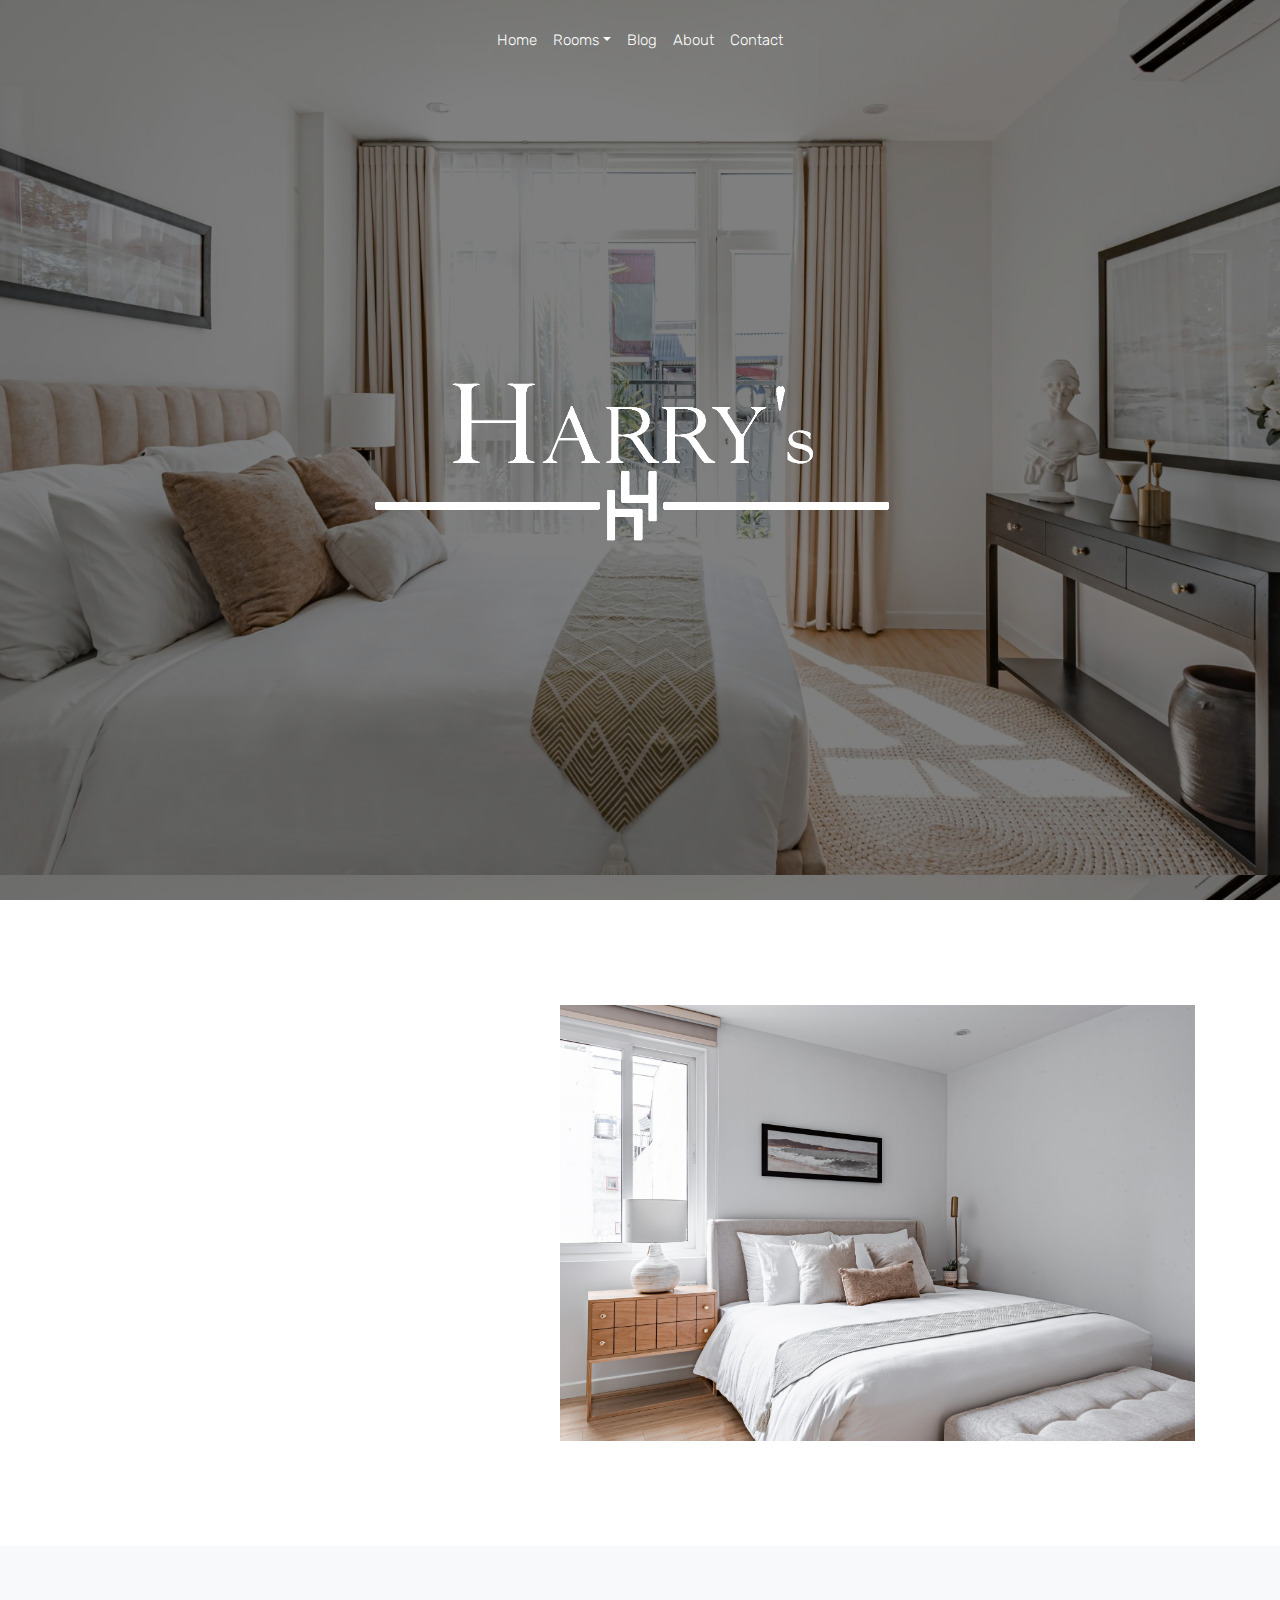
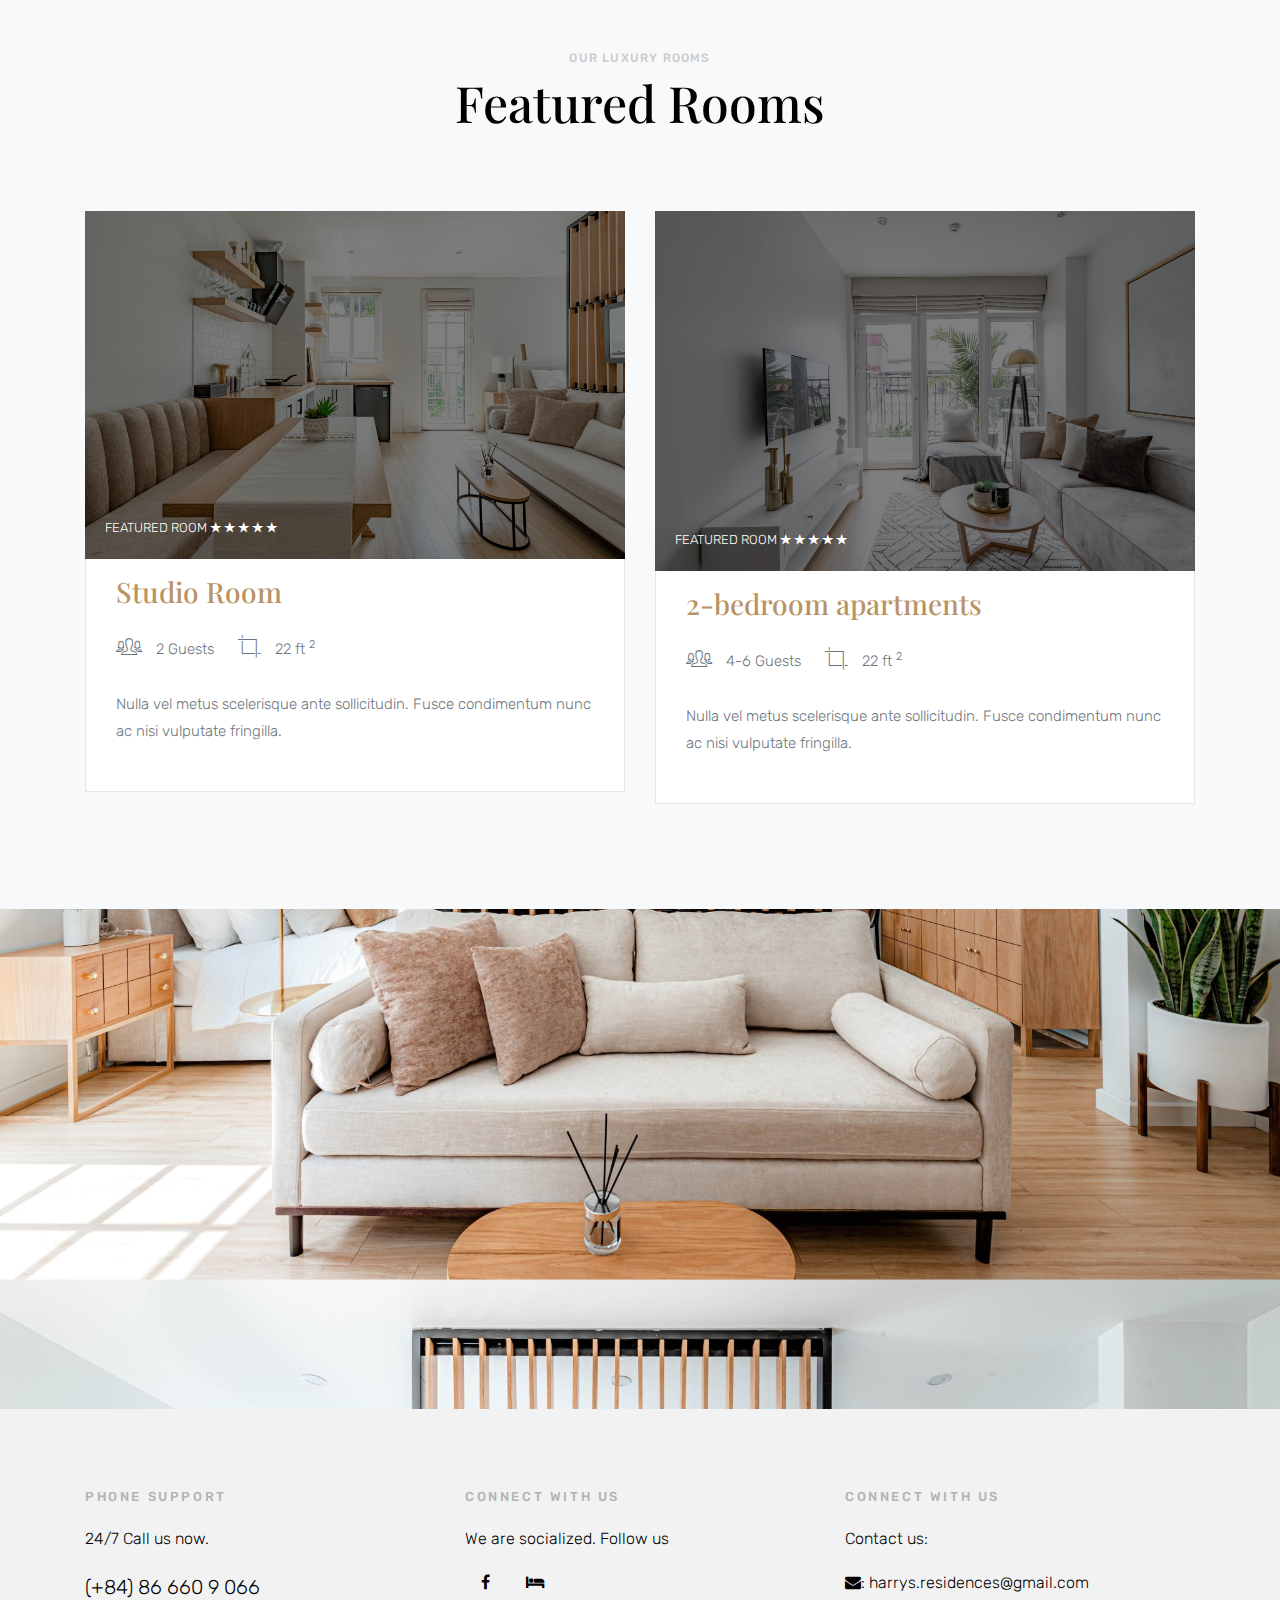
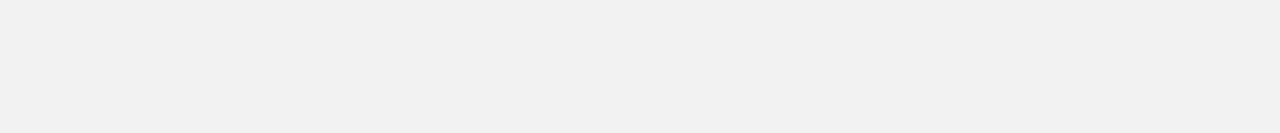
<file: Harry 2/luxury-hotel-master/index.html>
<!doctype html>
<html lang="en">

<head>
  <title>Harry's</title>
  <meta charset="utf-8">
  <meta name="viewport" content="width=device-width, initial-scale=1, shrink-to-fit=no">

  <link href="https://fonts.googleapis.com/css?family=Playfair+Display:400,700,900|Rubik:300,400,700" rel="stylesheet">

  <link rel="stylesheet" href="css/bootstrap.css">
  <link rel="stylesheet" href="css/animate.css">
  <link rel="stylesheet" href="css/owl.carousel.min.css">

  <link rel="stylesheet" href="fonts/ionicons/css/ionicons.min.css">
  <link rel="stylesheet" href="fonts/fontawesome/css/font-awesome.min.css">
  <link rel="stylesheet" href="css/magnific-popup.css">
  <link rel="stylesheet" href="css/logo.css">

  <!-- Theme Style -->
  <link rel="stylesheet" href="css/style.css">
</head>

<body>

  <header role="banner">

    <nav class="navbar navbar-expand-md navbar-dark bg-light">
      <div class="container">
        <button class="navbar-toggler" type="button" data-toggle="collapse" data-target="#navbarsExample05"
          aria-controls="navbarsExample05" aria-expanded="false" aria-label="Toggle navigation">
          <span class="navbar-toggler-icon"></span>
        </button>

        <div class="collapse navbar-collapse navbar-light" id="navbarsExample05">
          <ul class="navbar-nav mx-auto px-lg-5 px-0">
            <li class="nav-item">
              <a class="nav-link active" href="index.html">Home</a>
            </li>
            <li class="nav-item dropdown">
              <a class="nav-link active dropdown-toggle" href="rooms.html" id="dropdown04" data-toggle="dropdown"
                aria-haspopup="true" aria-expanded="false">Rooms</a>
              <div class="dropdown-menu" aria-labelledby="dropdown04">
                <a class="dropdown-item" href="rooms.html">2-bedroom apartments</a>
                <a class="dropdown-item" href="rooms2.html">Studio Room</a>
              </div>

            </li>
            <li class="nav-item">
              <a class="nav-link active" href="blog.html">Blog</a>
            </li>

            <li class="nav-item">
              <a class="nav-link active" href="about.html">About</a>
            </li>
            <li class="nav-item">
              <a class="nav-link active" href="contact.html">Contact</a>
            </li>


          </ul>

        </div>
      </div>
    </nav>
  </header>
  <!-- END header -->

  <section class="site-hero overlay" data-stellar-background-ratio="0.5"
    style="background-image: url(images/singlebed.jpg);">
    <div class="container">
      <div class="row align-items-center site-hero-inner justify-content-center">
        <div class="col-md-12 text-center">
          <a class="navbar-brand" href="index.html"><img src="images/logo1.png" alt="" class="logo"></a>
        </div>
      </div>
    </div>
  </section>
  <!-- END section -->

  <section class="site-section">
    <div class="container">
      <div class="row align-items-center">
        <div class="col-md-4">
          <div class="heading-wrap text-center element-animate">
            <h4 class="sub-heading">Stay with our luxury rooms</h4>
            <h2 class="heading">Stay and Enjoy</h2>
            <p class="mb-5">Lorem ipsum dolor sit amet, consectetur adipisicing elit. Minus illo similique natus, a
              recusandae? Dolorum, unde a quibusdam est? Corporis deleniti obcaecati quibusdam inventore fuga eveniet!
              Qui delectus tempore amet!</p>
            <p><a href="about.html" class="btn btn-primary btn-sm">More About Us</a></p>
          </div>
        </div>
        <div class="col-md-1"></div>
        <div class="col-md-7">
          <img src="images/bedhome.jpg" width="100%" alt="Image placeholder" class="img-md-fluid">
        </div>
      </div>
    </div>
  </section>
  <!-- END section -->

  <section class="site-section bg-light">
    <div class="container">
      <div class="row mb-5">
        <div class="col-md-12 heading-wrap text-center">
          <h4 class="sub-heading">Our Luxury Rooms</h4>
          <h2 class="heading">Featured Rooms</h2>
        </div>
      </div>
      <div class="row ">
        <div class="col-md-6">
          <div class="media d-block room mb-0">
            <figure>
              <img src="images/studio2.jpg" alt="Generic placeholder image" class="img-fluid">
              <div class="overlap-text">
                <span>
                  Featured Room
                  <span class="ion-ios-star"></span>
                  <span class="ion-ios-star"></span>
                  <span class="ion-ios-star"></span>
                  <span class="ion-ios-star"></span>
                  <span class="ion-ios-star"></span>
                </span>
              </div>
            </figure>
            <div class="media-body">
              <h3 class="mt-0"><a href="rooms2.html">Studio Room</a></h3>
              <ul class="room-specs">
                <li><span class="ion-ios-people-outline"></span> 2 Guests</li>
                <li><span class="ion-ios-crop"></span> 22 ft <sup>2</sup></li>
              </ul>
              <p>Nulla vel metus scelerisque ante sollicitudin. Fusce condimentum nunc ac nisi vulputate fringilla. </p>
              <!-- <p><a href="#" class="btn btn-primary btn-sm">Book Now From $20</a></p> -->
            </div>
          </div>
        </div>
        <div class="col-md-6">
          <div class="media d-block room mb-0">
            <figure>
              <img src="images/bigroom.jpg" alt="Generic placeholder image" class="img-fluid">
              <div class="overlap-text">
                <span>
                  Featured Room
                  <span class="ion-ios-star"></span>
                  <span class="ion-ios-star"></span>
                  <span class="ion-ios-star"></span>
                  <span class="ion-ios-star"></span>
                  <span class="ion-ios-star"></span>
                </span>
              </div>
            </figure>
            <div class="media-body">
              <h3 class="mt-0"><a href="rooms.html">2-bedroom apartments</a></h3>
              <ul class="room-specs">
                <li><span class="ion-ios-people-outline"></span> 4-6 Guests</li>
                <li><span class="ion-ios-crop"></span> 22 ft <sup>2</sup></li>
              </ul>
              <p>Nulla vel metus scelerisque ante sollicitudin. Fusce condimentum nunc ac nisi vulputate fringilla. </p>
              <!-- <p><a href="#" class="btn btn-primary btn-sm">Book Now From $20</a></p> -->
            </div>
          </div>
        </div>
      </div>


    </div>
  </section>



  <section class="section-cover" data-stellar-background-ratio="0.5" style="background-image: url(images/studio1.jpg);">
    <div class="container">
      <div class="row justify-content-center align-items-center intro">
        <div class="col-md-9 text-center element-animate">
          <h2 style="color:black">Relax and Enjoy your Holiday</h2>

        </div>
      </div>
    </div>
  </section>
  <!-- END section -->


  <!-- END section -->
  <footer class="site-footer">
    <div class="container">
      <div class="row mb-5">
        <div class="col-md-4">
          <h3>Phone Support</h3>
          <p>24/7 Call us now.</p>
          <p class="lead"><a href="tel://">(+84) 86 660 9 066</a></p>
        </div>
        <div class="col-md-4">
          <h3>Connect With Us</h3>
          <p>We are socialized. Follow us</p>
          <p>
            <a href="https://www.facebook.com/HarrysResidence" class="pl-0 p-3"><span class="fa fa-facebook"></span></a>
            <a href="https://www.airbnb.co.in/users/45393910/listings" class="p-3"><span class="fa fa-bed"></span></a>
          </p>
        </div>
        <div class="col-md-4">
          <h3>Connect With Us</h3>
          <p>Contact us:</p>
          <p><span class="fa fa-envelope"></span>: harrys.residences@gmail.com</p>



        </div>
      </div>

    </div>
  </footer>
  <!-- END footer -->

  <!-- loader -->
  <div id="loader" class="show fullscreen"><svg class="circular" width="48px" height="48px">
      <circle class="path-bg" cx="24" cy="24" r="22" fill="none" stroke-width="4" stroke="#eeeeee" />
      <circle class="path" cx="24" cy="24" r="22" fill="none" stroke-width="4" stroke-miterlimit="10"
        stroke="#f4b214" />
    </svg></div>

  <script src="js/jquery-3.2.1.min.js"></script>
  <script src="js/jquery-migrate-3.0.0.js"></script>
  <script src="js/popper.min.js"></script>
  <script src="js/bootstrap.min.js"></script>
  <script src="js/owl.carousel.min.js"></script>
  <script src="js/jquery.waypoints.min.js"></script>
  <script src="js/jquery.stellar.min.js"></script>

  <script src="js/jquery.magnific-popup.min.js"></script>
  <script src="js/magnific-popup-options.js"></script>

  <script src="js/main.js"></script>
</body>

</html>
</file>
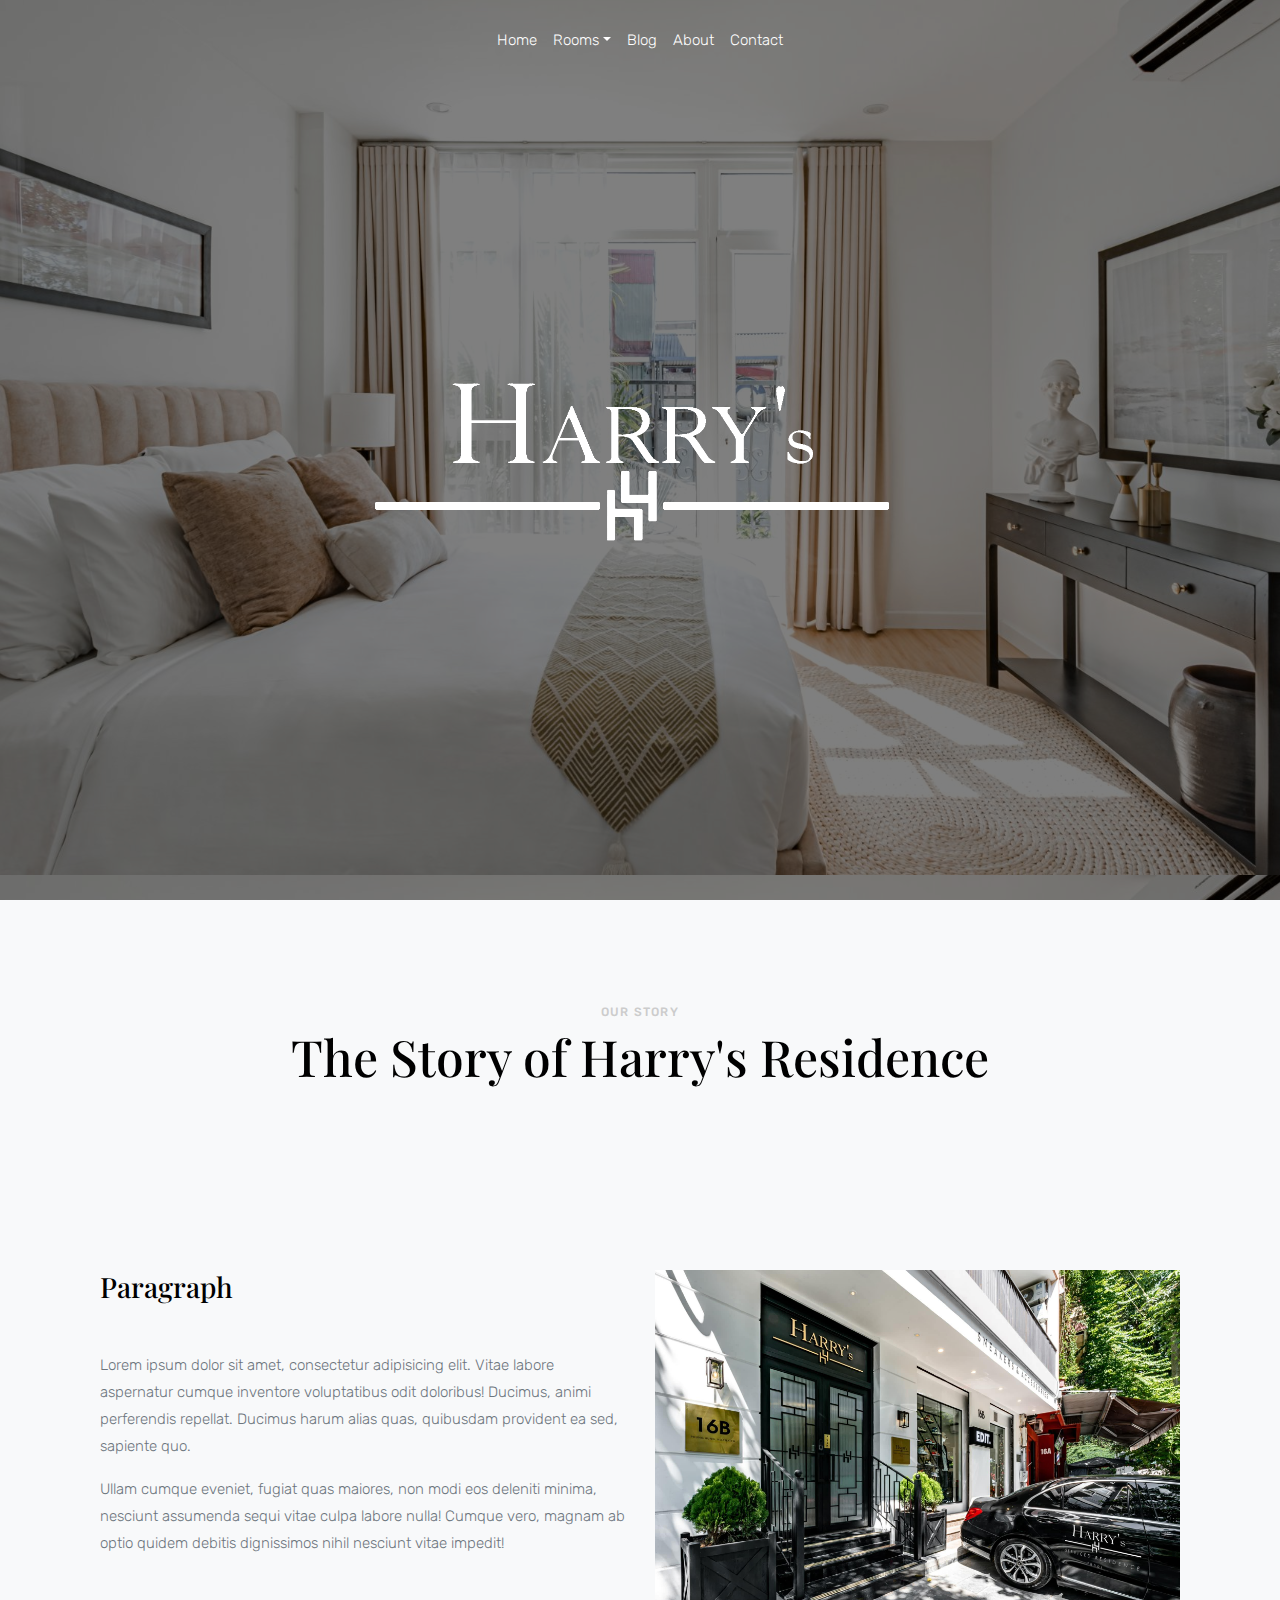
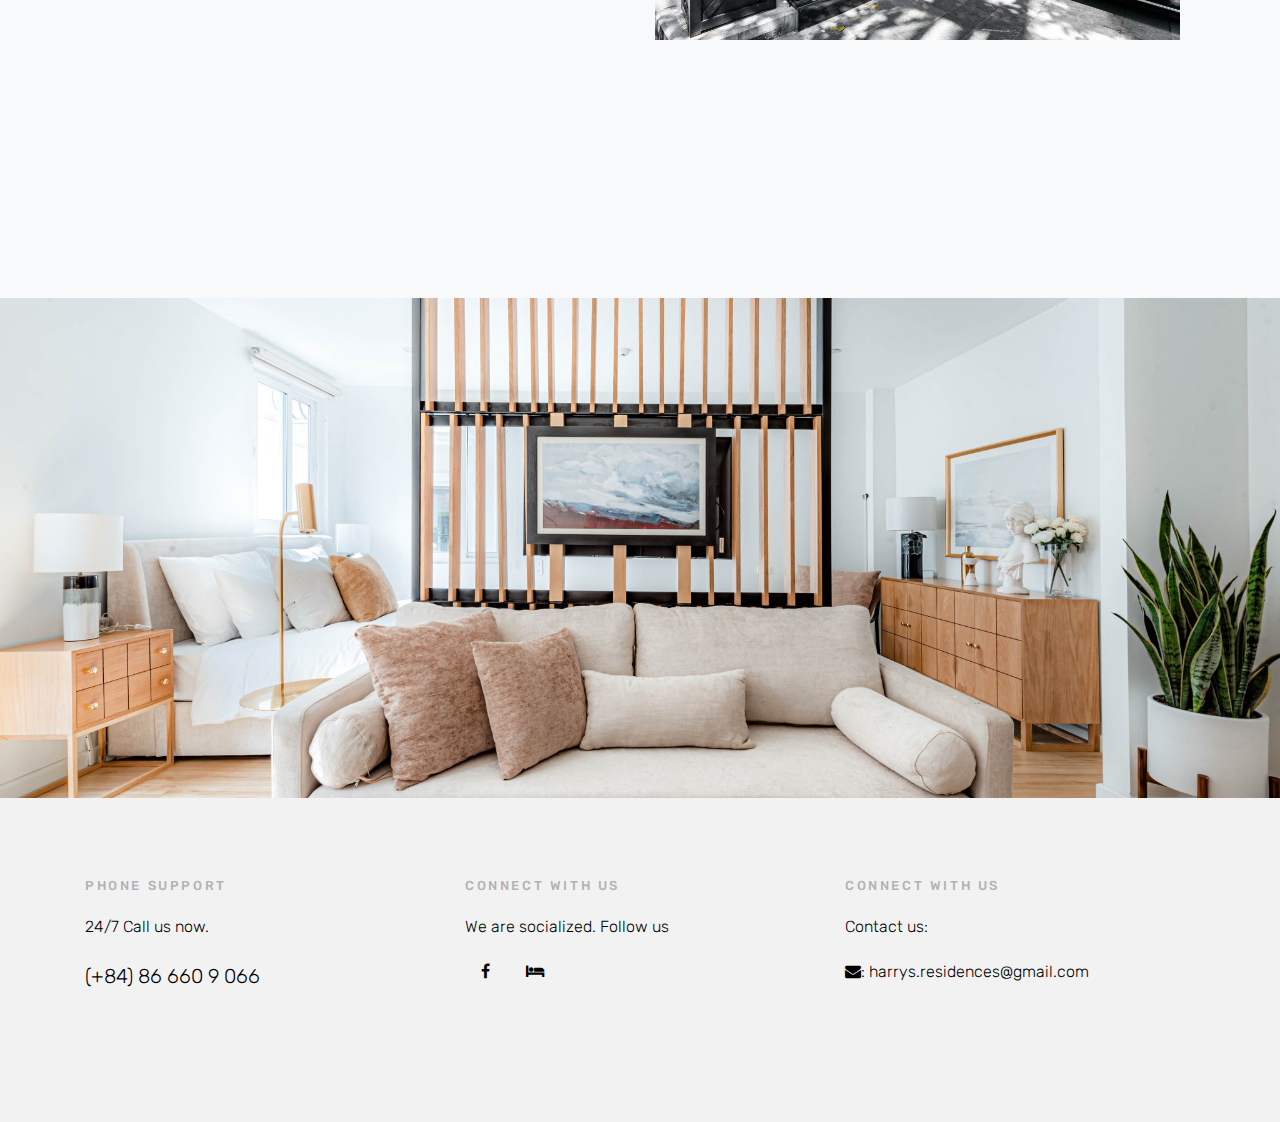
<file: Harry 2/luxury-hotel-master/about.html>
<!doctype html>
<html lang="en">

<head>
  <title>Harry's</title>
  <meta charset="utf-8">
  <meta name="viewport" content="width=device-width, initial-scale=1, shrink-to-fit=no">

  <link href="https://fonts.googleapis.com/css?family=Playfair+Display:400,700,900|Rubik:300,400,700" rel="stylesheet">

  <link rel="stylesheet" href="css/bootstrap.css">
  <link rel="stylesheet" href="css/animate.css">
  <link rel="stylesheet" href="css/owl.carousel.min.css">

  <link rel="stylesheet" href="fonts/ionicons/css/ionicons.min.css">
  <link rel="stylesheet" href="fonts/fontawesome/css/font-awesome.min.css">
  <link rel="stylesheet" href="css/magnific-popup.css">
  <link rel="stylesheet" href="css/logo.css">


  <!-- Theme Style -->
  <link rel="stylesheet" href="css/style.css">
</head>

<body>

  <header role="banner">

    <nav class="navbar navbar-expand-md navbar-dark bg-light">
      <div class="container">
        <button class="navbar-toggler" type="button" data-toggle="collapse" data-target="#navbarsExample05"
          aria-controls="navbarsExample05" aria-expanded="false" aria-label="Toggle navigation">
          <span class="navbar-toggler-icon"></span>
        </button>

        <div class="collapse navbar-collapse navbar-light" id="navbarsExample05">
          <ul class="navbar-nav mx-auto px-lg-5 px-0">
            <li class="nav-item">
              <a class="nav-link active" href="index.html">Home</a>
            </li>
            <li class="nav-item dropdown">
              <a class="nav-link active dropdown-toggle" href="rooms.html" id="dropdown04" data-toggle="dropdown"
                aria-haspopup="true" aria-expanded="false">Rooms</a>
              <div class="dropdown-menu" aria-labelledby="dropdown04">
                <a class="dropdown-item" href="rooms.html">2-bedroom apartments</a>
                <a class="dropdown-item" href="rooms2.html">Studio Room</a>
              </div>

            </li>
            <li class="nav-item">
              <a class="nav-link active" href="blog.html">Blog</a>
            </li>

            <li class="nav-item">
              <a class="nav-link active" href="about.html">About</a>
            </li>
            <li class="nav-item">
              <a class="nav-link active" href="contact.html">Contact</a>
            </li>


          </ul>

        </div>
      </div>
    </nav>
  </header>
  <!-- END header -->

  <section class="site-hero overlay" data-stellar-background-ratio="0.5"
    style="background-image: url(images/singlebed.jpg);">
    <div class="container">
      <div class="row align-items-center site-hero-inner justify-content-center">
        <div class="col-md-12 text-center">
          <a class="navbar-brand" href="index.html"><img src="images/logo1.png" alt="" class="logo"></a>
        </div>
      </div>
    </div>
  </section>
  <!-- END section -->





  <section class="site-section bg-light">
    <div class="container">
      <div class="row mb-5">
        <div class="col-md-12 heading-wrap text-center">
          <h4 class="sub-heading">Our Story</h4>
          <h2 class="heading">The Story of Harry's Residence</h2>
        </div>
      </div>
      <section class="site-section">
        <div class="container">
          <div class="row">

            <div class="col-md-6">
              <h3 class="mb-5">Paragraph</h3>
              <!-- <p class="mb-5"><img src="images/img_4.jpg" alt="" class="img-fluid"></p> -->
              <p>Lorem ipsum dolor sit amet, consectetur adipisicing elit. Vitae labore aspernatur cumque inventore
                voluptatibus odit doloribus! Ducimus, animi perferendis repellat. Ducimus harum alias quas, quibusdam
                provident ea sed, sapiente quo.</p>
              <p>Ullam cumque eveniet, fugiat quas maiores, non modi eos deleniti minima, nesciunt assumenda sequi vitae
                culpa labore nulla! Cumque vero, magnam ab optio quidem debitis dignissimos nihil nesciunt vitae
                impedit!
              </p>
            </div>
            <div class="col-md-6">

              <p class="mb-5"><img src="images/16b.jpg" alt="" class="img-fluid"></p>

            </div>
          </div>
        </div>
      </section>
      <!-- END section -->
    </div>
  </section>
  <!-- END section -->

  <section class="section-cover" data-stellar-background-ratio="0.5" style="background-image: url(images/studio1.jpg);">
    <div class="container">
      <div class="row justify-content-center align-items-center intro">
        <div class="col-md-9 text-center element-animate">
          <h2 style="color:black">Relax and Enjoy your Holiday</h2>


        </div>
      </div>
    </div>
  </section>
  <!-- END section -->

  <footer class="site-footer">
    <div class="container">
      <div class="row mb-5">
        <div class="col-md-4">
          <h3>Phone Support</h3>
          <p>24/7 Call us now.</p>
          <p class="lead"><a href="tel://">(+84) 86 660 9 066</a></p>
        </div>
        <div class="col-md-4">
          <h3>Connect With Us</h3>
          <p>We are socialized. Follow us</p>
          <p>
            <a href="https://www.facebook.com/HarrysResidence" class="pl-0 p-3"><span class="fa fa-facebook"></span></a>
            <a href="https://www.airbnb.co.in/users/45393910/listings" class="p-3"><span class="fa fa-bed"></span></a>
          </p>
        </div>
        <div class="col-md-4">
          <h3>Connect With Us</h3>
          <p>Contact us:</p>
          <p><span class="fa fa-envelope"></span>: harrys.residences@gmail.com</p>



        </div>
      </div>

    </div>
  </footer>
  <!-- END footer -->

  <!-- loader -->
  <div id="loader" class="show fullscreen"><svg class="circular" width="48px" height="48px">
      <circle class="path-bg" cx="24" cy="24" r="22" fill="none" stroke-width="4" stroke="#eeeeee" />
      <circle class="path" cx="24" cy="24" r="22" fill="none" stroke-width="4" stroke-miterlimit="10"
        stroke="#f4b214" />
    </svg></div>

  <script src="js/jquery-3.2.1.min.js"></script>
  <script src="js/jquery-migrate-3.0.0.js"></script>
  <script src="js/popper.min.js"></script>
  <script src="js/bootstrap.min.js"></script>
  <script src="js/owl.carousel.min.js"></script>
  <script src="js/jquery.waypoints.min.js"></script>
  <script src="js/jquery.stellar.min.js"></script>

  <script src="js/jquery.magnific-popup.min.js"></script>
  <script src="js/magnific-popup-options.js"></script>

  <script src="js/main.js"></script>
</body>

</html>
</file>
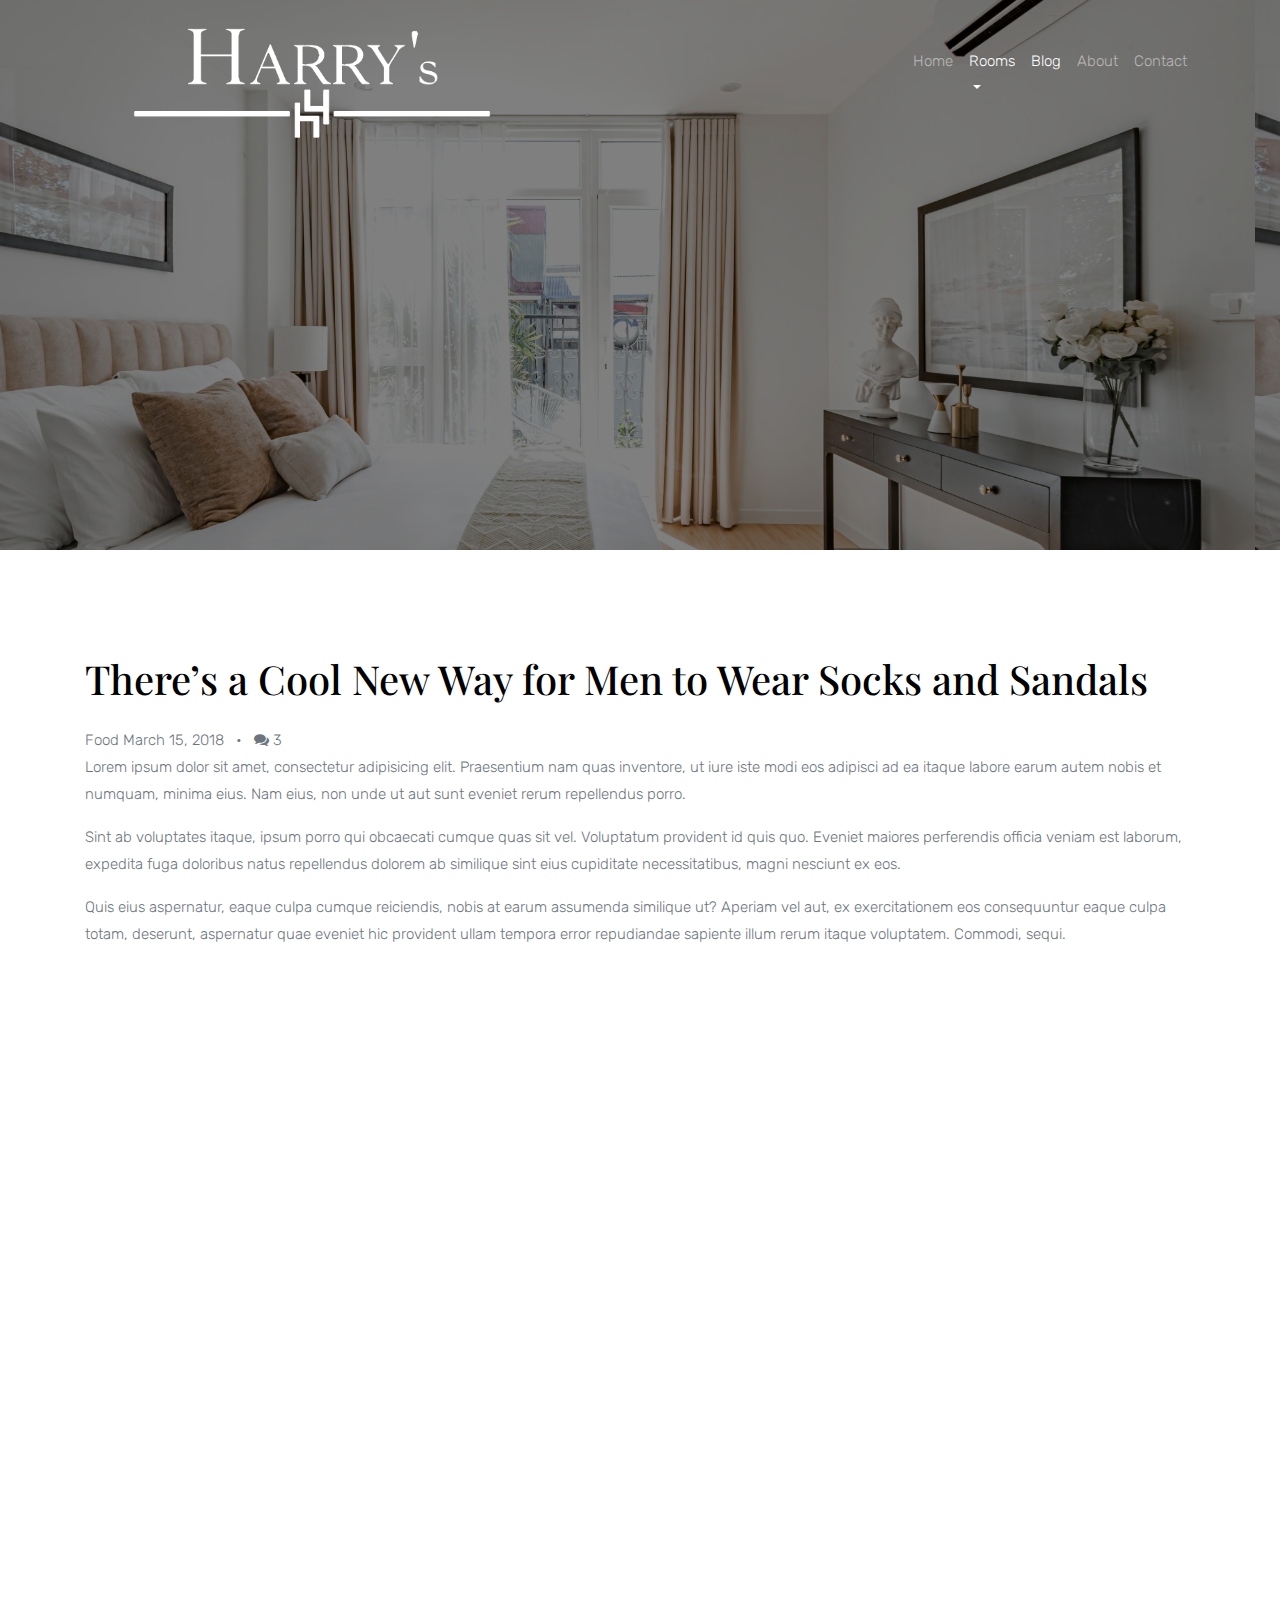
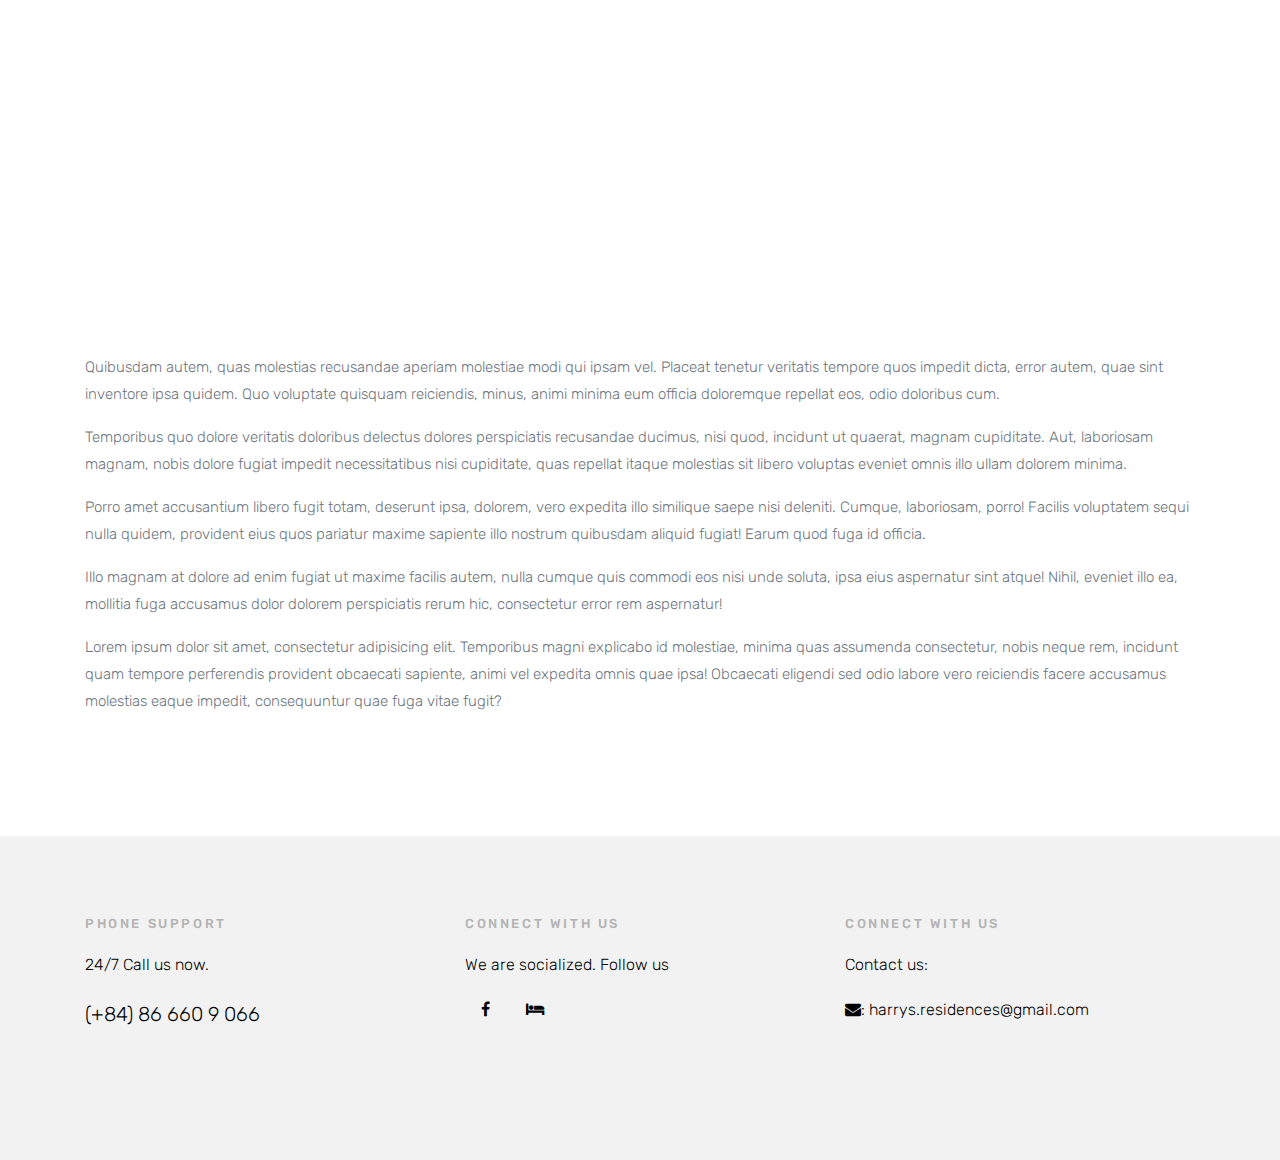
<file: Harry 2/luxury-hotel-master/blog-single.html>
<!doctype html>
<html lang="en">

<head>
  <title>Harry's</title>
  <meta charset="utf-8">
  <meta name="viewport" content="width=device-width, initial-scale=1, shrink-to-fit=no">

  <link href="https://fonts.googleapis.com/css?family=Playfair+Display:400,700,900|Rubik:300,400,700" rel="stylesheet">

  <link rel="stylesheet" href="css/bootstrap.css">
  <link rel="stylesheet" href="css/animate.css">
  <link rel="stylesheet" href="css/owl.carousel.min.css">

  <link rel="stylesheet" href="fonts/ionicons/css/ionicons.min.css">
  <link rel="stylesheet" href="fonts/fontawesome/css/font-awesome.min.css">
  <link rel="stylesheet" href="css/magnific-popup.css">
  <link rel="stylesheet" href="css/logo.css">


  <!-- Theme Style -->
  <link rel="stylesheet" href="css/style.css">
</head>

<body>

  <header role="banner">

    <nav class="navbar navbar-expand-md navbar-dark bg-light">
      <div class="container">
        <a class="navbar-brand" href="index.html"><img src="images/logo1.png" alt="" class="logo"></a>
        <button class="navbar-toggler" type="button" data-toggle="collapse" data-target="#navbarsExample05"
          aria-controls="navbarsExample05" aria-expanded="false" aria-label="Toggle navigation">
          <span class="navbar-toggler-icon"></span>
        </button>

        <div class="collapse navbar-collapse navbar-light" id="navbarsExample05">
          <ul class="navbar-nav ml-auto pl-lg-5 pl-0">
            <li class="nav-item">
              <a class="nav-link" href="index.html">Home</a>
            </li>
            <li class="nav-item dropdown">
              <a class="nav-link dropdown-toggle active" href="rooms.html" id="dropdown04" data-toggle="dropdown"
                aria-haspopup="true" aria-expanded="false">Rooms</a>
              <div class="dropdown-menu" aria-labelledby="dropdown04">

                <a class="dropdown-item active" href="rooms.html">2-bedroom apartments</a>

                <a class="dropdown-item" href="rooms2.html">Studio Room</a>
              </div>

            </li>
            <li class="nav-item">
              <a class="nav-link active" href="blog.html">Blog</a>
            </li>
            <li class="nav-item">
              <a class="nav-link " href="about.html">About</a>
            </li>
            <li class="nav-item">
              <a class="nav-link" href="contact.html">Contact</a>
            </li>

            <li class="nav-item cta">
              <!-- <a class="nav-link" href="booknow.html"><span>Book Now</span></a> -->
            </li>
          </ul>

        </div>
      </div>
    </nav>
  </header>
  <!-- END header -->

  <section class="site-hero site-hero-innerpage overlay" data-stellar-background-ratio="0.5"
    style="background-image: url(images/singlebed.jpg);">
    <div class="container">
      <div class="row align-items-center site-hero-inner justify-content-center">
        <div class="col-md-12 text-center">

          <div class="mb-5 element-animate">
            <h1>News &amp; Events</h1>
            <p>Read our daily news and events of our luxury hotel.</p>
          </div>

        </div>
      </div>
    </div>
  </section>
  <!-- END section -->

  <section class="site-section py-lg">
    <div class="container">

      <div class="row blog-entries">
        <div class="col-md-12 col-lg-12 main-content">
          <h1 class="mb-4">There’s a Cool New Way for Men to Wear Socks and Sandals</h1>
          <div class="post-meta">
            <span class="category">Food</span>
            <span class="mr-2">March 15, 2018 </span> &bullet;
            <span class="ml-2"><span class="fa fa-comments"></span> 3</span>
          </div>
          <div class="post-content-body">
            <p>Lorem ipsum dolor sit amet, consectetur adipisicing elit. Praesentium nam quas inventore, ut iure iste
              modi eos adipisci ad ea itaque labore earum autem nobis et numquam, minima eius. Nam eius, non unde ut aut
              sunt eveniet rerum repellendus porro.</p>
            <p>Sint ab voluptates itaque, ipsum porro qui obcaecati cumque quas sit vel. Voluptatum provident id quis
              quo. Eveniet maiores perferendis officia veniam est laborum, expedita fuga doloribus natus repellendus
              dolorem ab similique sint eius cupiditate necessitatibus, magni nesciunt ex eos.</p>
            <p>Quis eius aspernatur, eaque culpa cumque reiciendis, nobis at earum assumenda similique ut? Aperiam vel
              aut, ex exercitationem eos consequuntur eaque culpa totam, deserunt, aspernatur quae eveniet hic provident
              ullam tempora error repudiandae sapiente illum rerum itaque voluptatem. Commodi, sequi.</p>
            <div class="row mb-5">
              <div class="col-md-12 mb-4 element-animate">
                <img src="images/img_1.jpg" alt="Image placeholder" class="img-fluid">
              </div>
              <div class="col-md-6 mb-4 element-animate">
                <img src="images/img_2.jpg" alt="Image placeholder" class="img-fluid">
              </div>
              <div class="col-md-6 mb-4 element-animate">
                <img src="images/img_3.jpg" alt="Image placeholder" class="img-fluid">
              </div>
            </div>
            <p>Quibusdam autem, quas molestias recusandae aperiam molestiae modi qui ipsam vel. Placeat tenetur
              veritatis tempore quos impedit dicta, error autem, quae sint inventore ipsa quidem. Quo voluptate quisquam
              reiciendis, minus, animi minima eum officia doloremque repellat eos, odio doloribus cum.</p>
            <p>Temporibus quo dolore veritatis doloribus delectus dolores perspiciatis recusandae ducimus, nisi quod,
              incidunt ut quaerat, magnam cupiditate. Aut, laboriosam magnam, nobis dolore fugiat impedit necessitatibus
              nisi cupiditate, quas repellat itaque molestias sit libero voluptas eveniet omnis illo ullam dolorem
              minima.</p>
            <p>Porro amet accusantium libero fugit totam, deserunt ipsa, dolorem, vero expedita illo similique saepe
              nisi deleniti. Cumque, laboriosam, porro! Facilis voluptatem sequi nulla quidem, provident eius quos
              pariatur maxime sapiente illo nostrum quibusdam aliquid fugiat! Earum quod fuga id officia.</p>
            <p>Illo magnam at dolore ad enim fugiat ut maxime facilis autem, nulla cumque quis commodi eos nisi unde
              soluta, ipsa eius aspernatur sint atque! Nihil, eveniet illo ea, mollitia fuga accusamus dolor dolorem
              perspiciatis rerum hic, consectetur error rem aspernatur!</p>

            <p>Lorem ipsum dolor sit amet, consectetur adipisicing elit. Temporibus magni explicabo id molestiae, minima
              quas assumenda consectetur, nobis neque rem, incidunt quam tempore perferendis provident obcaecati
              sapiente, animi vel expedita omnis quae ipsa! Obcaecati eligendi sed odio labore vero reiciendis facere
              accusamus molestias eaque impedit, consequuntur quae fuga vitae fugit?</p>
          </div>









        </div>

        <!-- END main-content -->


        <!-- END sidebar-box -->


        <!-- END sidebar-box -->


        <!-- END sidebar-box -->


        <!-- END sidebar -->

      </div>
    </div>
  </section>


  <footer class="site-footer">
    <div class="container">
      <div class="row mb-5">
        <div class="col-md-4">
          <h3>Phone Support</h3>
          <p>24/7 Call us now.</p>
          <p class="lead"><a href="tel://">(+84) 86 660 9 066</a></p>
        </div>
        <div class="col-md-4">
          <h3>Connect With Us</h3>
          <p>We are socialized. Follow us</p>
          <p>
            <a href="https://www.facebook.com/HarrysResidence" class="pl-0 p-3"><span class="fa fa-facebook"></span></a>
            <a href="https://www.airbnb.co.in/users/45393910/listings" class="p-3"><span class="fa fa-bed"></span></a>
          </p>
        </div>
        <div class="col-md-4">
          <h3>Connect With Us</h3>
          <p>Contact us:</p>
          <p><span class="fa fa-envelope"></span>: harrys.residences@gmail.com</p>



        </div>
      </div>

    </div>
  </footer>
  <!-- END footer -->

  <!-- loader -->
  <div id="loader" class="show fullscreen"><svg class="circular" width="48px" height="48px">
      <circle class="path-bg" cx="24" cy="24" r="22" fill="none" stroke-width="4" stroke="#eeeeee" />
      <circle class="path" cx="24" cy="24" r="22" fill="none" stroke-width="4" stroke-miterlimit="10"
        stroke="#f4b214" />
    </svg></div>

  <script src="js/jquery-3.2.1.min.js"></script>
  <script src="js/jquery-migrate-3.0.0.js"></script>
  <script src="js/popper.min.js"></script>
  <script src="js/bootstrap.min.js"></script>
  <script src="js/owl.carousel.min.js"></script>
  <script src="js/jquery.waypoints.min.js"></script>
  <script src="js/jquery.stellar.min.js"></script>

  <script src="js/jquery.magnific-popup.min.js"></script>
  <script src="js/magnific-popup-options.js"></script>

  <script src="js/main.js"></script>
</body>

</html>
</file>
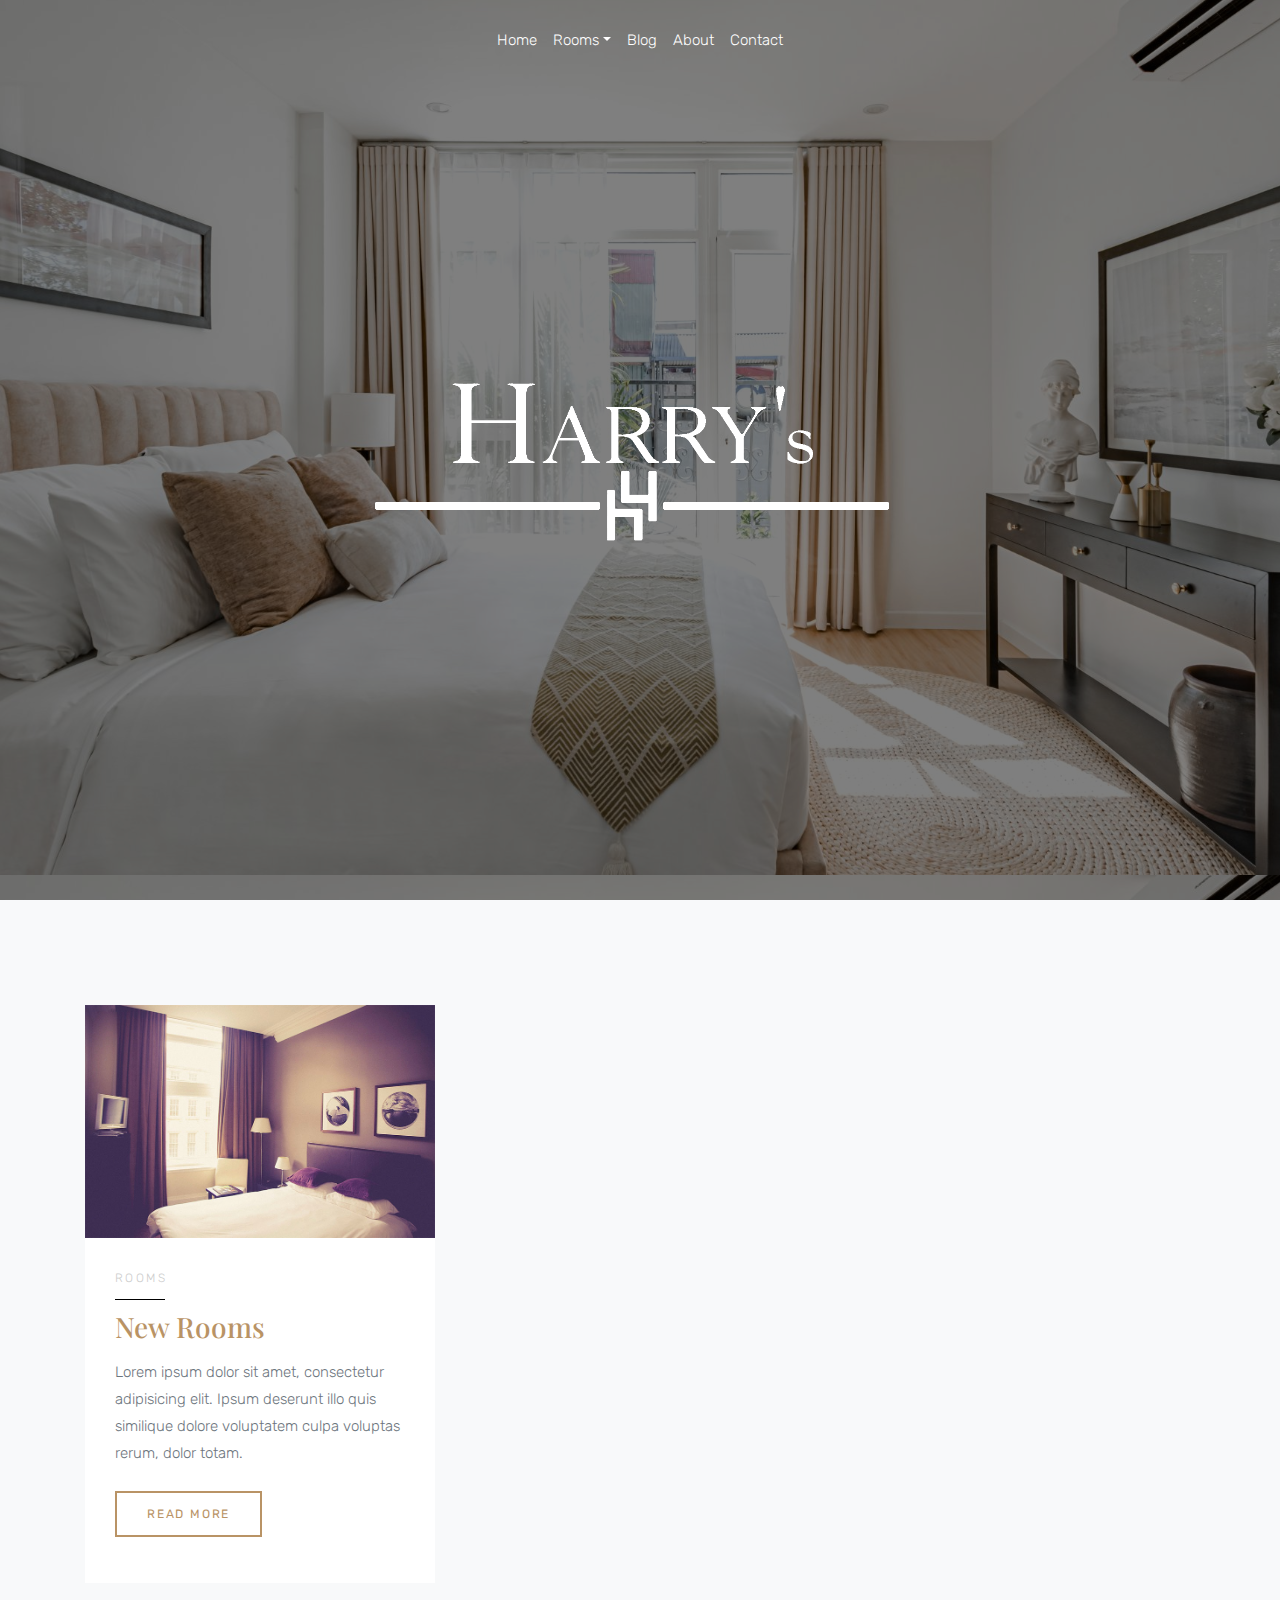
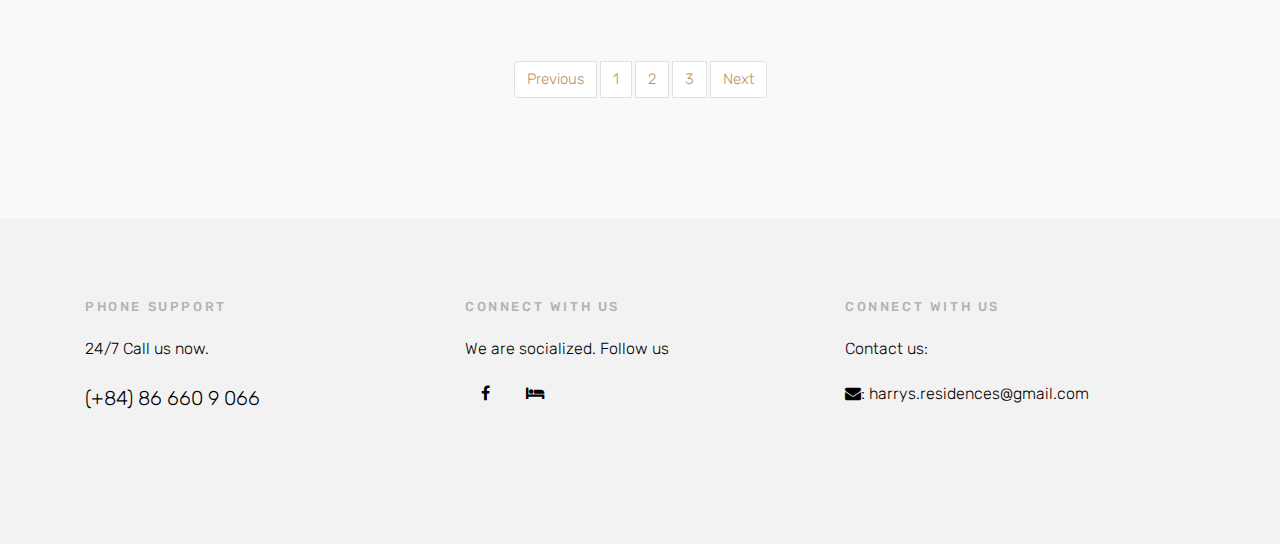
<file: Harry 2/luxury-hotel-master/blog.html>
<!doctype html>
<html lang="en">

<head>
  <title>Harry's</title>
  <meta charset="utf-8">
  <meta name="viewport" content="width=device-width, initial-scale=1, shrink-to-fit=no">

  <link href="https://fonts.googleapis.com/css?family=Playfair+Display:400,700,900|Rubik:300,400,700" rel="stylesheet">

  <link rel="stylesheet" href="css/bootstrap.css">
  <link rel="stylesheet" href="css/animate.css">
  <link rel="stylesheet" href="css/owl.carousel.min.css">

  <link rel="stylesheet" href="fonts/ionicons/css/ionicons.min.css">
  <link rel="stylesheet" href="fonts/fontawesome/css/font-awesome.min.css">
  <link rel="stylesheet" href="css/magnific-popup.css">
  <link rel="stylesheet" href="css/logo.css">


  <!-- Theme Style -->
  <link rel="stylesheet" href="css/style.css">
</head>

<body>
  <header role="banner">

    <nav class="navbar navbar-expand-md navbar-dark bg-light">
      <div class="container">
        <button class="navbar-toggler" type="button" data-toggle="collapse" data-target="#navbarsExample05"
          aria-controls="navbarsExample05" aria-expanded="false" aria-label="Toggle navigation">
          <span class="navbar-toggler-icon"></span>
        </button>

        <div class="collapse navbar-collapse navbar-light" id="navbarsExample05">
          <ul class="navbar-nav mx-auto px-lg-5 px-0">
            <li class="nav-item">
              <a class="nav-link active" href="index.html">Home</a>
            </li>
            <li class="nav-item dropdown">
              <a class="nav-link active dropdown-toggle" href="rooms.html" id="dropdown04" data-toggle="dropdown"
                aria-haspopup="true" aria-expanded="false">Rooms</a>
              <div class="dropdown-menu" aria-labelledby="dropdown04">
                <a class="dropdown-item" href="rooms.html">2-bedroom apartments</a>
                <a class="dropdown-item" href="rooms2.html">Studio Room</a>
              </div>

            </li>
            <li class="nav-item">
              <a class="nav-link active" href="blog.html">Blog</a>
            </li>

            <li class="nav-item">
              <a class="nav-link active" href="about.html">About</a>
            </li>
            <li class="nav-item">
              <a class="nav-link active" href="contact.html">Contact</a>
            </li>


          </ul>

        </div>
      </div>
    </nav>
  </header>
  <!-- END header -->

  <section class="site-hero overlay" data-stellar-background-ratio="0.5"
    style="background-image: url(images/singlebed.jpg);">
    <div class="container">
      <div class="row align-items-center site-hero-inner justify-content-center">
        <div class="col-md-12 text-center">
          <a class="navbar-brand" href="index.html"><img src="images/logo1.png" alt="" class="logo"></a>
        </div>
      </div>
    </div>
  </section>
  <!-- END section -->

  <section class="site-section bg-light">
    <div class="container">

      <div class="row mb-5">
        <div class="col-md-4">
          <div class="post-entry">
            <a href="blog-single.html"><img src="images/img_3.jpg" alt="Image placeholder" class="img-fluid"></a>
            <div class="body-text">
              <div class="category">Rooms</div>
              <h3 class="mb-3"><a href="blog-single.html">New Rooms</a></h3>
              <p class="mb-4">Lorem ipsum dolor sit amet, consectetur adipisicing elit. Ipsum deserunt illo quis
                similique dolore voluptatem culpa voluptas rerum, dolor totam.</p>
              <p><a href="#" class="btn btn-primary btn-outline-primary btn-sm">Read More</a></p>
            </div>
          </div>
        </div>

      </div>

      <div class="row">
        <div class="col-md-12 text-center">
          <nav aria-label="Page navigation example">
            <ul class="pagination">
              <li class="page-item"><a class="page-link" href="#">Previous</a></li>
              <li class="page-item"><a class="page-link" href="#">1</a></li>
              <li class="page-item"><a class="page-link" href="#">2</a></li>
              <li class="page-item"><a class="page-link" href="#">3</a></li>
              <li class="page-item"><a class="page-link" href="#">Next</a></li>
            </ul>
          </nav>
        </div>
      </div>
    </div>
  </section>
  <!-- END section -->

  <footer class="site-footer">
    <div class="container">
      <div class="row mb-5">
        <div class="col-md-4">
          <h3>Phone Support</h3>
          <p>24/7 Call us now.</p>
          <p class="lead"><a href="tel://">(+84) 86 660 9 066</a></p>
        </div>
        <div class="col-md-4">
          <h3>Connect With Us</h3>
          <p>We are socialized. Follow us</p>
          <p>
            <a href="https://www.facebook.com/HarrysResidence" class="pl-0 p-3"><span class="fa fa-facebook"></span></a>
            <a href="https://www.airbnb.co.in/users/45393910/listings" class="p-3"><span class="fa fa-bed"></span></a>
          </p>
        </div>
        <div class="col-md-4">
          <h3>Connect With Us</h3>
          <p>Contact us:</p>
          <p><span class="fa fa-envelope"></span>: harrys.residences@gmail.com</p>



        </div>
      </div>

    </div>
  </footer>
  <!-- END footer -->

  <!-- loader -->
  <div id="loader" class="show fullscreen"><svg class="circular" width="48px" height="48px">
      <circle class="path-bg" cx="24" cy="24" r="22" fill="none" stroke-width="4" stroke="#eeeeee" />
      <circle class="path" cx="24" cy="24" r="22" fill="none" stroke-width="4" stroke-miterlimit="10"
        stroke="#f4b214" />
    </svg></div>

  <script src="js/jquery-3.2.1.min.js"></script>
  <script src="js/jquery-migrate-3.0.0.js"></script>
  <script src="js/popper.min.js"></script>
  <script src="js/bootstrap.min.js"></script>
  <script src="js/owl.carousel.min.js"></script>
  <script src="js/jquery.waypoints.min.js"></script>
  <script src="js/jquery.stellar.min.js"></script>

  <script src="js/jquery.magnific-popup.min.js"></script>
  <script src="js/magnific-popup-options.js"></script>

  <script src="js/main.js"></script>
</body>

</html>
</file>
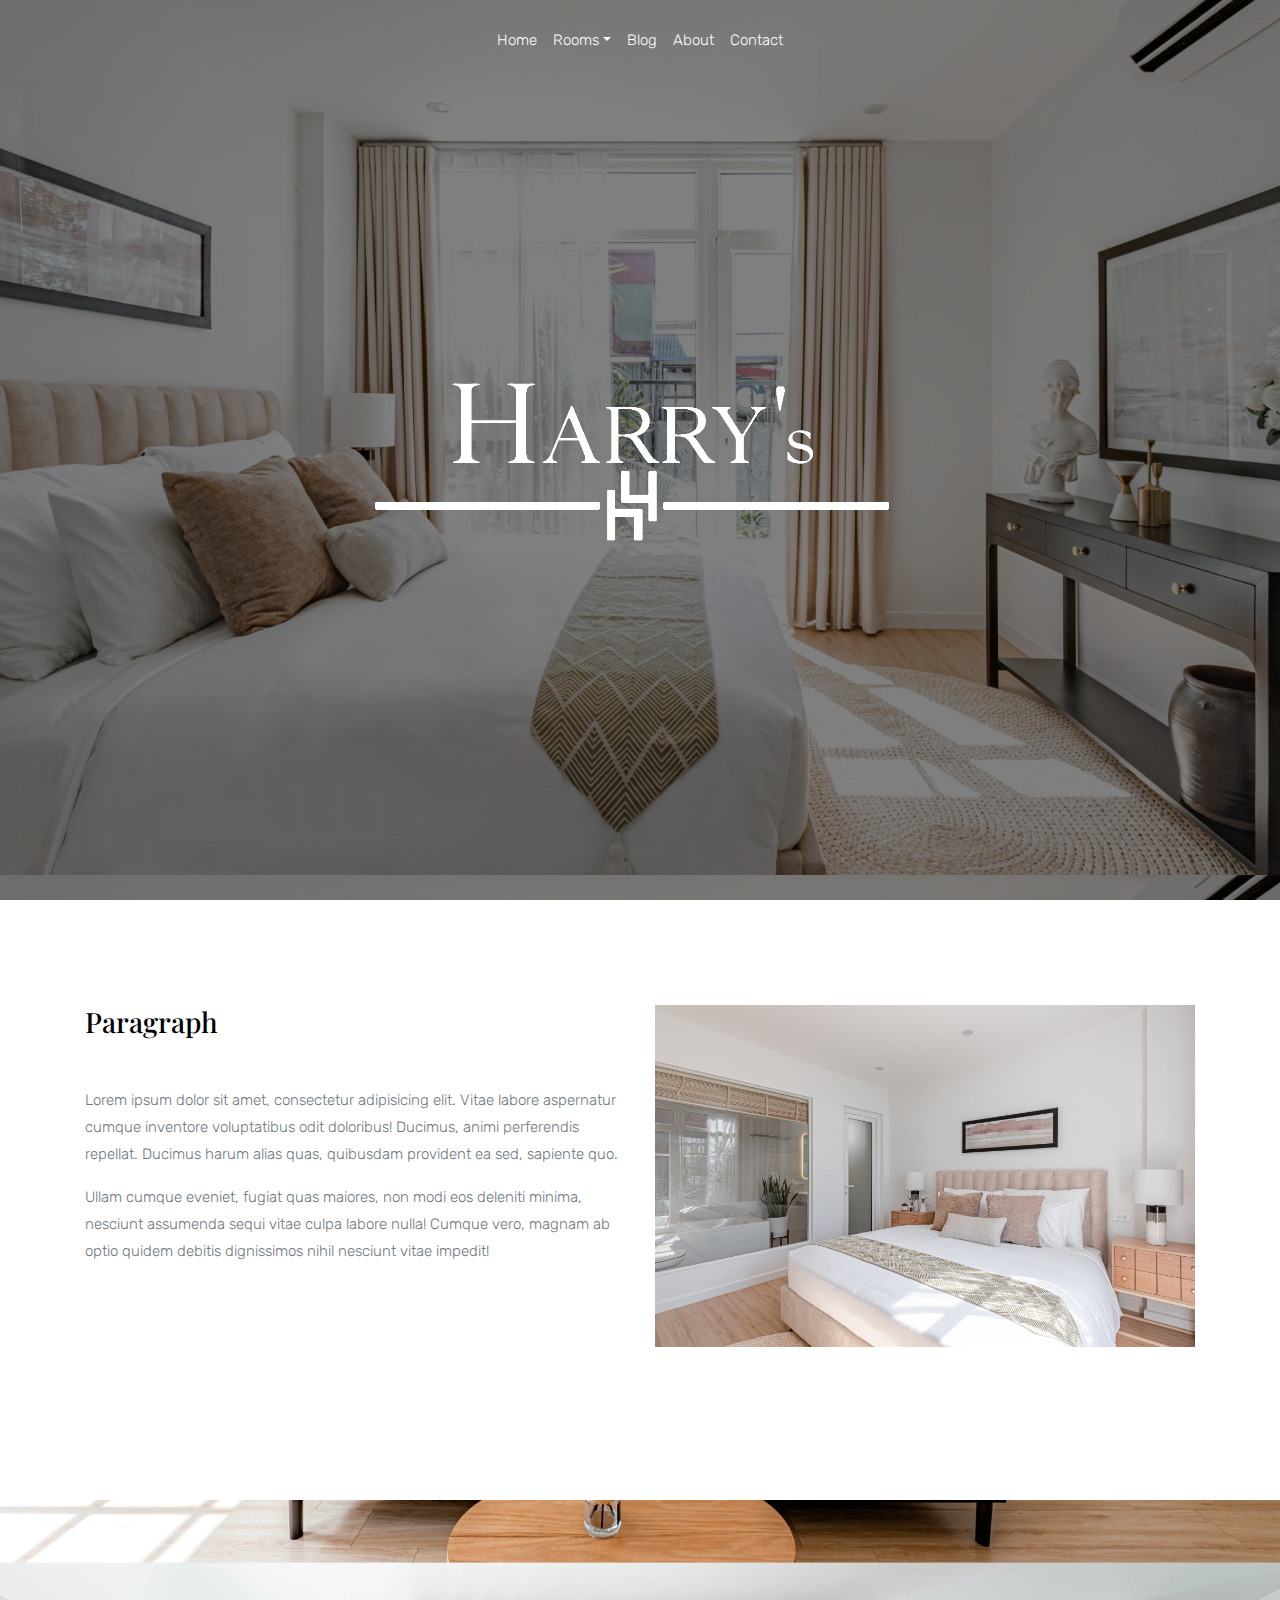
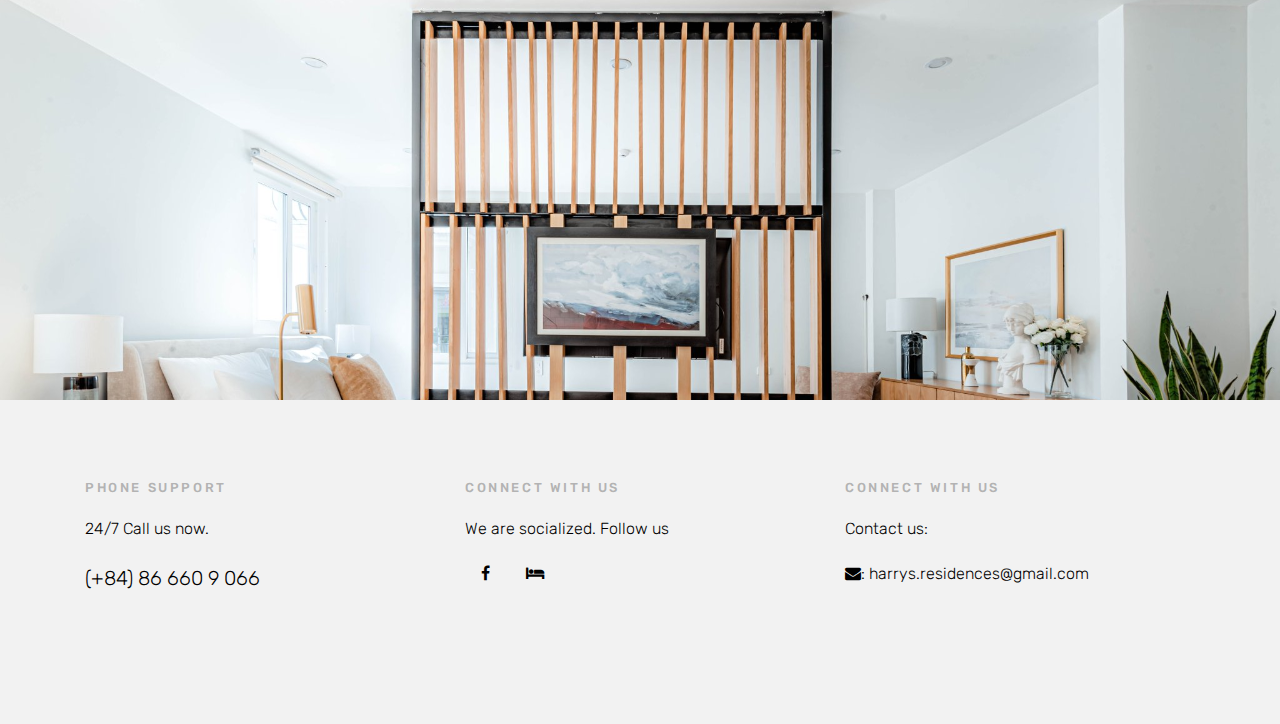
<file: Harry 2/luxury-hotel-master/contact.html>
<!doctype html>
<html lang="en">

<head>
  <title>Harry's</title>
  <meta charset="utf-8">
  <meta name="viewport" content="width=device-width, initial-scale=1, shrink-to-fit=no">

  <link href="https://fonts.googleapis.com/css?family=Playfair+Display:400,700,900|Rubik:300,400,700" rel="stylesheet">

  <link rel="stylesheet" href="css/bootstrap.css">
  <link rel="stylesheet" href="css/animate.css">
  <link rel="stylesheet" href="css/owl.carousel.min.css">

  <link rel="stylesheet" href="fonts/ionicons/css/ionicons.min.css">
  <link rel="stylesheet" href="fonts/fontawesome/css/font-awesome.min.css">
  <link rel="stylesheet" href="css/magnific-popup.css">
  <link rel="stylesheet" href="css/logo.css">


  <!-- Theme Style -->
  <link rel="stylesheet" href="css/style.css">
</head>

<body>

  <header role="banner">

    <nav class="navbar navbar-expand-md navbar-dark bg-light">
      <div class="container">
        <button class="navbar-toggler" type="button" data-toggle="collapse" data-target="#navbarsExample05"
          aria-controls="navbarsExample05" aria-expanded="false" aria-label="Toggle navigation">
          <span class="navbar-toggler-icon"></span>
        </button>

        <div class="collapse navbar-collapse navbar-light" id="navbarsExample05">
          <ul class="navbar-nav mx-auto px-lg-5 px-0">
            <li class="nav-item">
              <a class="nav-link active" href="index.html">Home</a>
            </li>
            <li class="nav-item dropdown">
              <a class="nav-link active dropdown-toggle" href="rooms.html" id="dropdown04" data-toggle="dropdown"
                aria-haspopup="true" aria-expanded="false">Rooms</a>
              <div class="dropdown-menu" aria-labelledby="dropdown04">
                <a class="dropdown-item" href="rooms.html">2-bedroom apartments</a>
                <a class="dropdown-item" href="rooms2.html">Studio Room</a>
              </div>

            </li>
            <li class="nav-item">
              <a class="nav-link active" href="blog.html">Blog</a>
            </li>

            <li class="nav-item">
              <a class="nav-link active" href="about.html">About</a>
            </li>
            <li class="nav-item">
              <a class="nav-link active" href="contact.html">Contact</a>
            </li>


          </ul>

        </div>
      </div>
    </nav>
  </header>
  <!-- END header -->

  <section class="site-hero overlay" data-stellar-background-ratio="0.5"
    style="background-image: url(images/singlebed.jpg);">
    <div class="container">
      <div class="row align-items-center site-hero-inner justify-content-center">
        <div class="col-md-12 text-center">
          <a class="navbar-brand" href="index.html"><img src="images/logo1.png" alt="" class="logo"></a>
        </div>
      </div>
    </div>
  </section>
  <!-- END section -->

  <section class="site-section">
    <div class="container">
      <div class="row">

        <div class="col-md-6">
          <h3 class="mb-5">Paragraph</h3>
          <!-- <p class="mb-5"><img src="images/img_4.jpg" alt="" class="img-fluid"></p> -->
          <p>Lorem ipsum dolor sit amet, consectetur adipisicing elit. Vitae labore aspernatur cumque inventore
            voluptatibus odit doloribus! Ducimus, animi perferendis repellat. Ducimus harum alias quas, quibusdam
            provident ea sed, sapiente quo.</p>
          <p>Ullam cumque eveniet, fugiat quas maiores, non modi eos deleniti minima, nesciunt assumenda sequi vitae
            culpa labore nulla! Cumque vero, magnam ab optio quidem debitis dignissimos nihil nesciunt vitae impedit!
          </p>
        </div>
        <div class="col-md-6">

          <p class="mb-5"><img src="images/bedbig.jpg" alt="" class="img-fluid"></p>

        </div>
      </div>
    </div>
  </section>
  <!-- END section -->





  <section class="section-cover" data-stellar-background-ratio="0.5" style="background-image: url(images/studio1.jpg);">
    <div class="container">
      <div class="row justify-content-center align-items-center intro">
        <div class="col-md-9 text-center element-animate">
          <h2 style="color:black">Relax and Enjoy your Holiday</h2>

        </div>
      </div>
  </section>
  <!-- END section -->

  <footer class="site-footer">
    <div class="container">
      <div class="row mb-5">
        <div class="col-md-4">
          <h3>Phone Support</h3>
          <p>24/7 Call us now.</p>
          <p class="lead"><a href="tel://">(+84) 86 660 9 066</a></p>
        </div>
        <div class="col-md-4">
          <h3>Connect With Us</h3>
          <p>We are socialized. Follow us</p>
          <p>
            <a href="https://www.facebook.com/HarrysResidence" class="pl-0 p-3"><span class="fa fa-facebook"></span></a>
            <a href="https://www.airbnb.co.in/users/45393910/listings" class="p-3"><span class="fa fa-bed"></span></a>
          </p>
        </div>
        <div class="col-md-4">
          <h3>Connect With Us</h3>
          <p>Contact us:</p>
          <p><span class="fa fa-envelope"></span>: harrys.residences@gmail.com</p>



        </div>
      </div>

    </div>
  </footer>
  <!-- END footer -->

  <!-- loader -->
  <div id="loader" class="show fullscreen"><svg class="circular" width="48px" height="48px">
      <circle class="path-bg" cx="24" cy="24" r="22" fill="none" stroke-width="4" stroke="#eeeeee" />
      <circle class="path" cx="24" cy="24" r="22" fill="none" stroke-width="4" stroke-miterlimit="10"
        stroke="#f4b214" />
    </svg></div>

  <script src="js/jquery-3.2.1.min.js"></script>
  <script src="js/jquery-migrate-3.0.0.js"></script>
  <script src="js/popper.min.js"></script>
  <script src="js/bootstrap.min.js"></script>
  <script src="js/owl.carousel.min.js"></script>
  <script src="js/jquery.waypoints.min.js"></script>
  <script src="js/jquery.stellar.min.js"></script>

  <script src="js/jquery.magnific-popup.min.js"></script>
  <script src="js/magnific-popup-options.js"></script>

  <script src="js/main.js"></script>
</body>

</html>
</file>
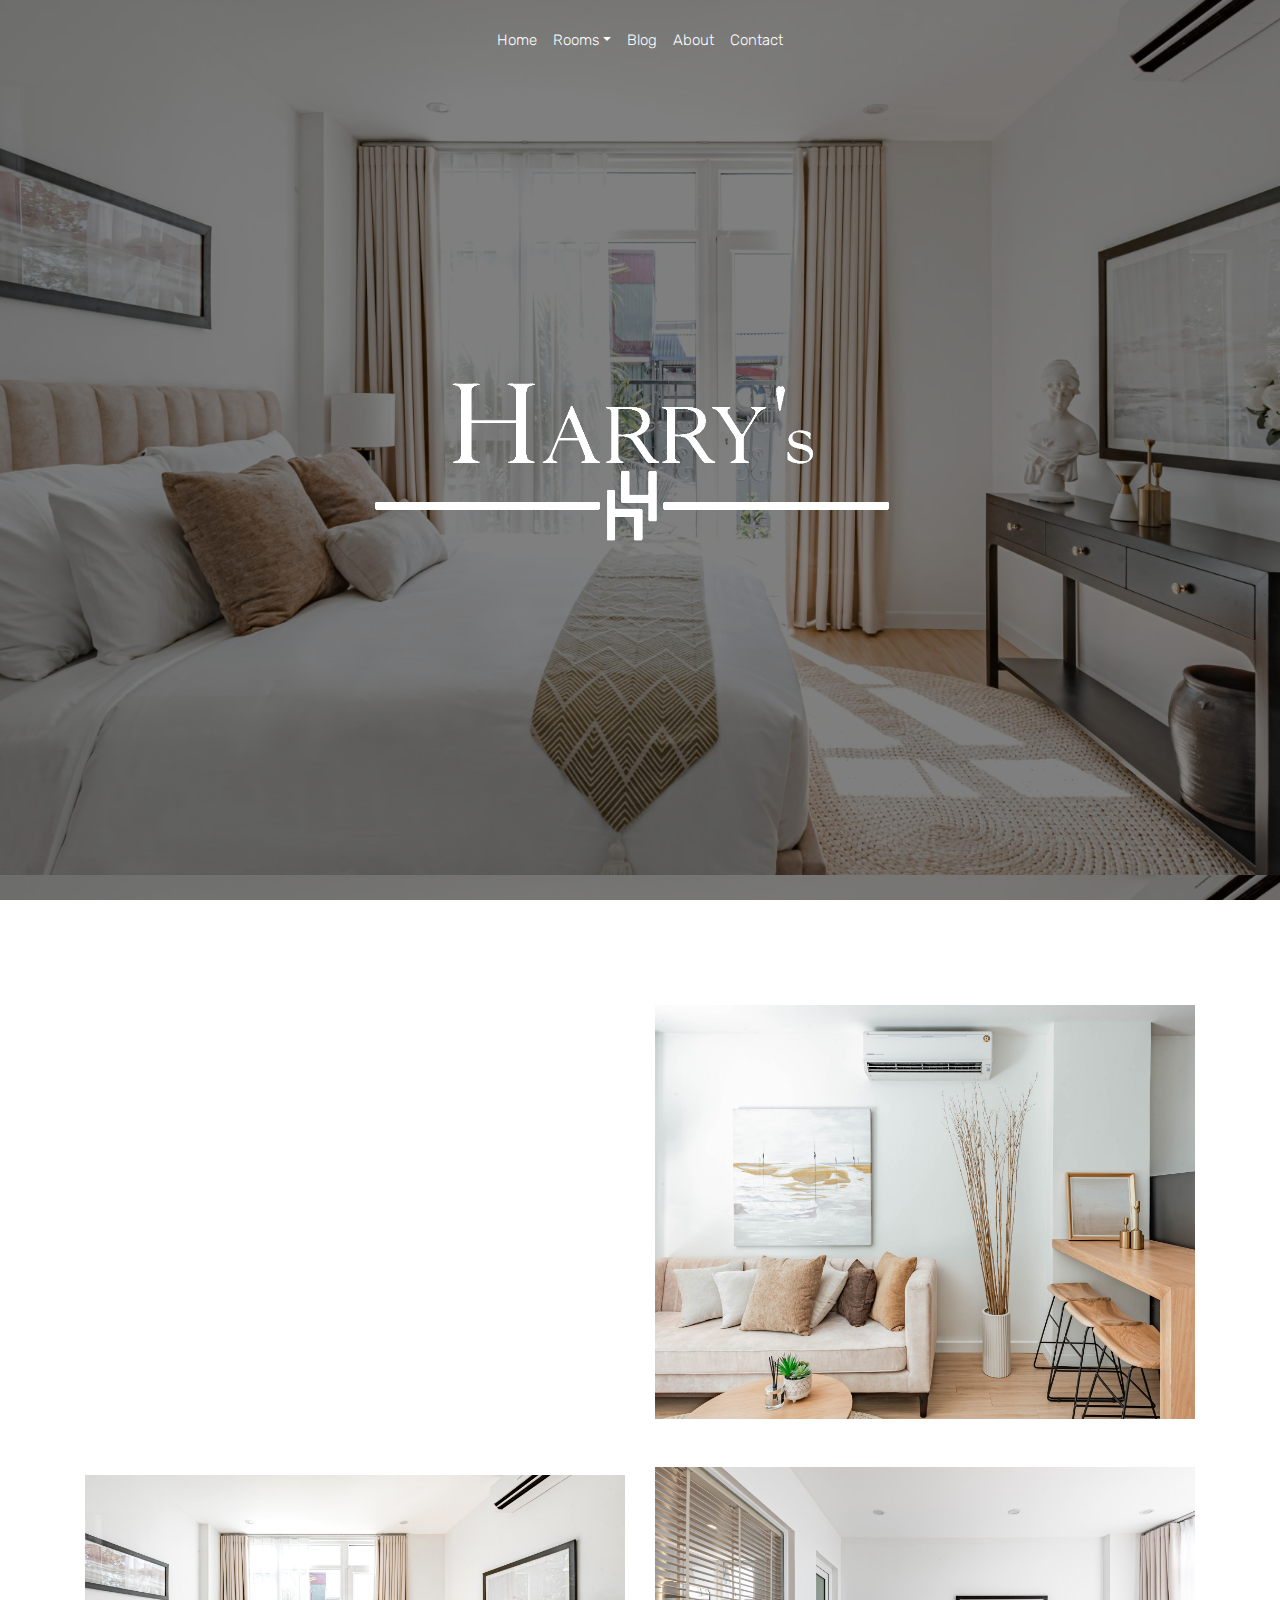
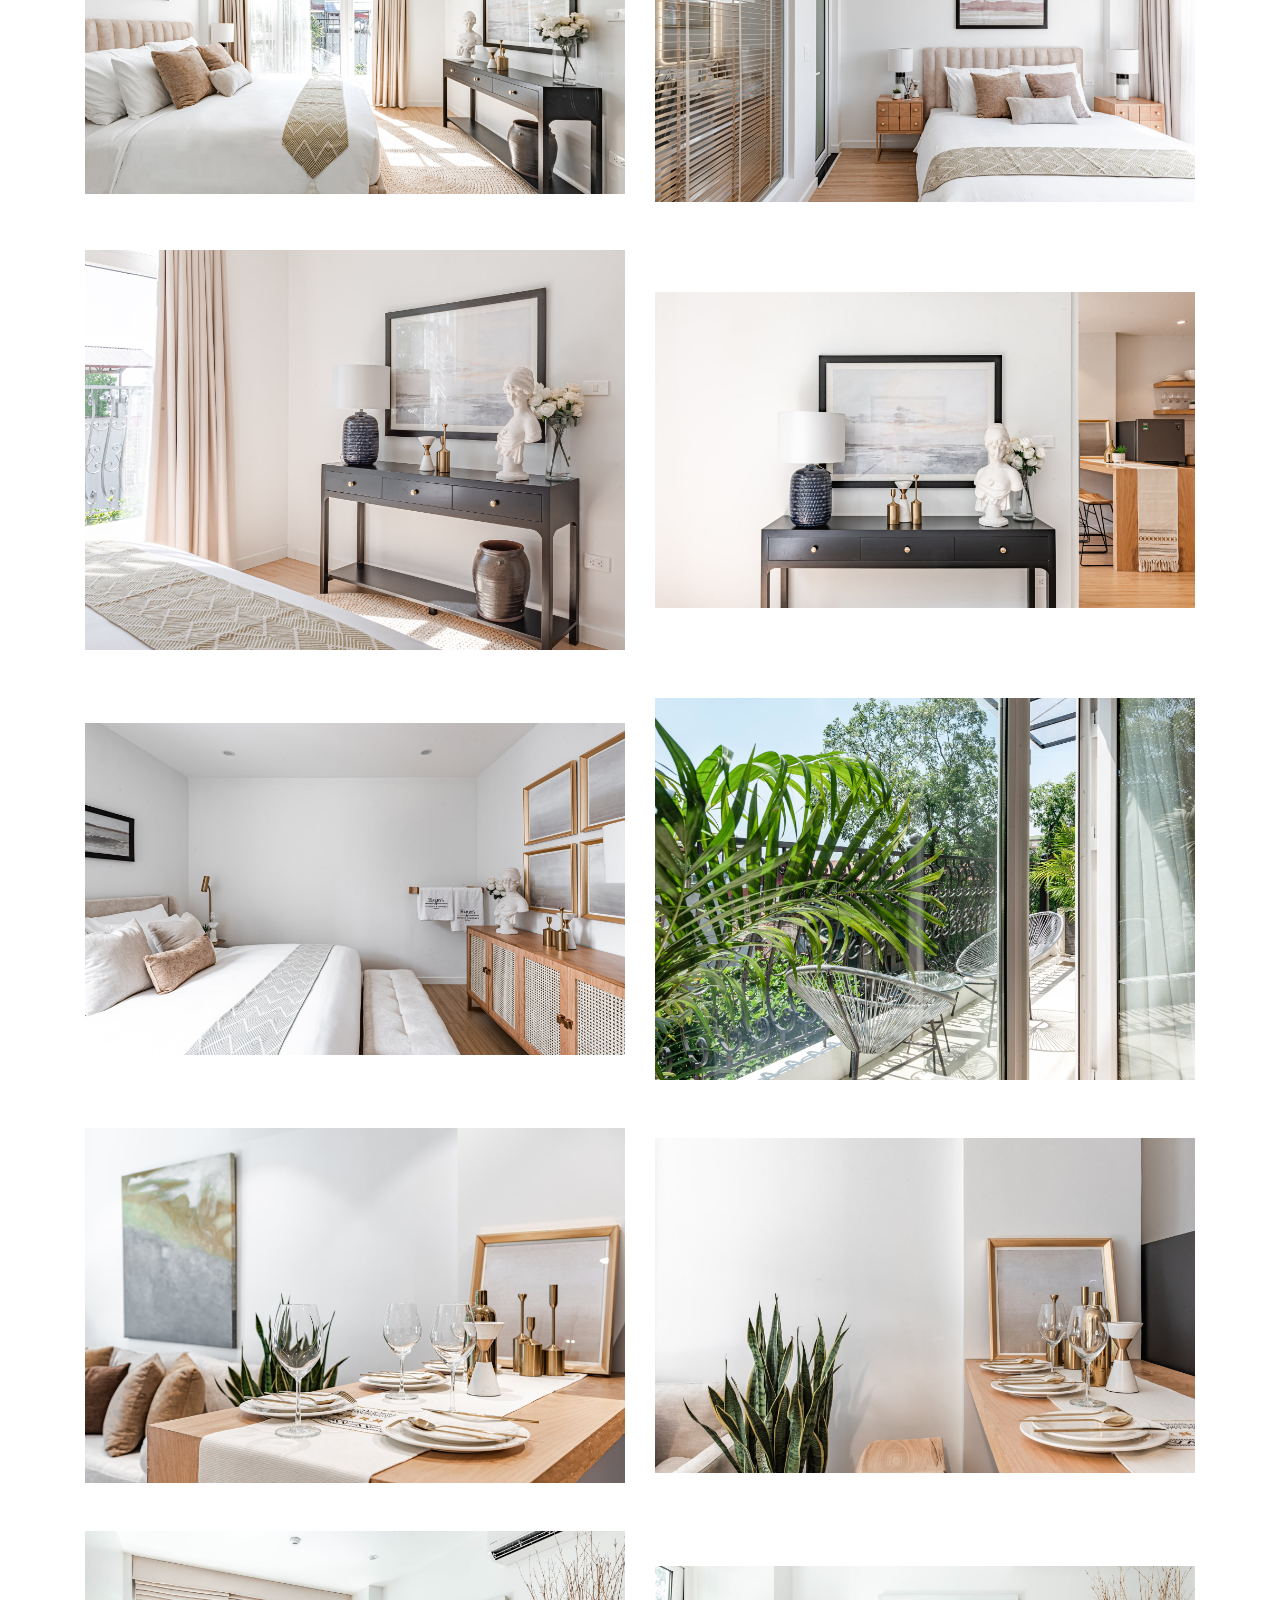
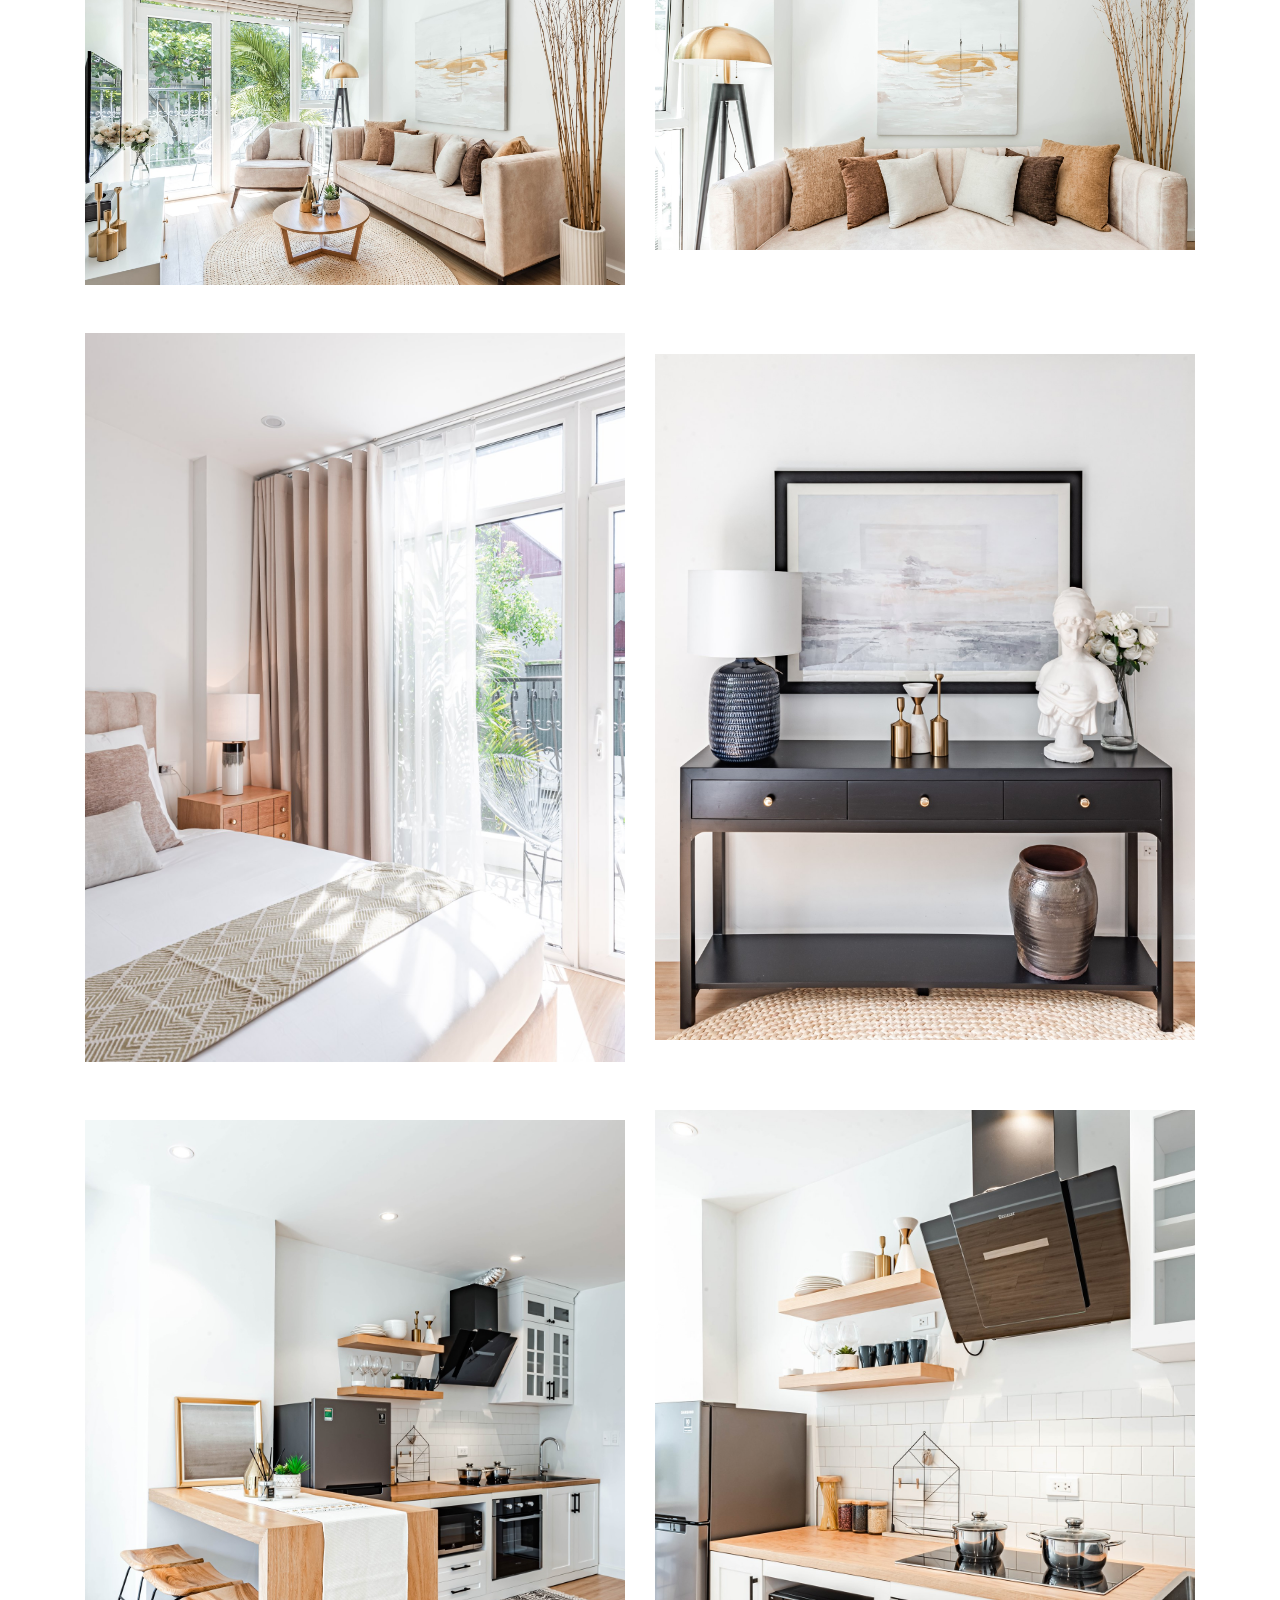
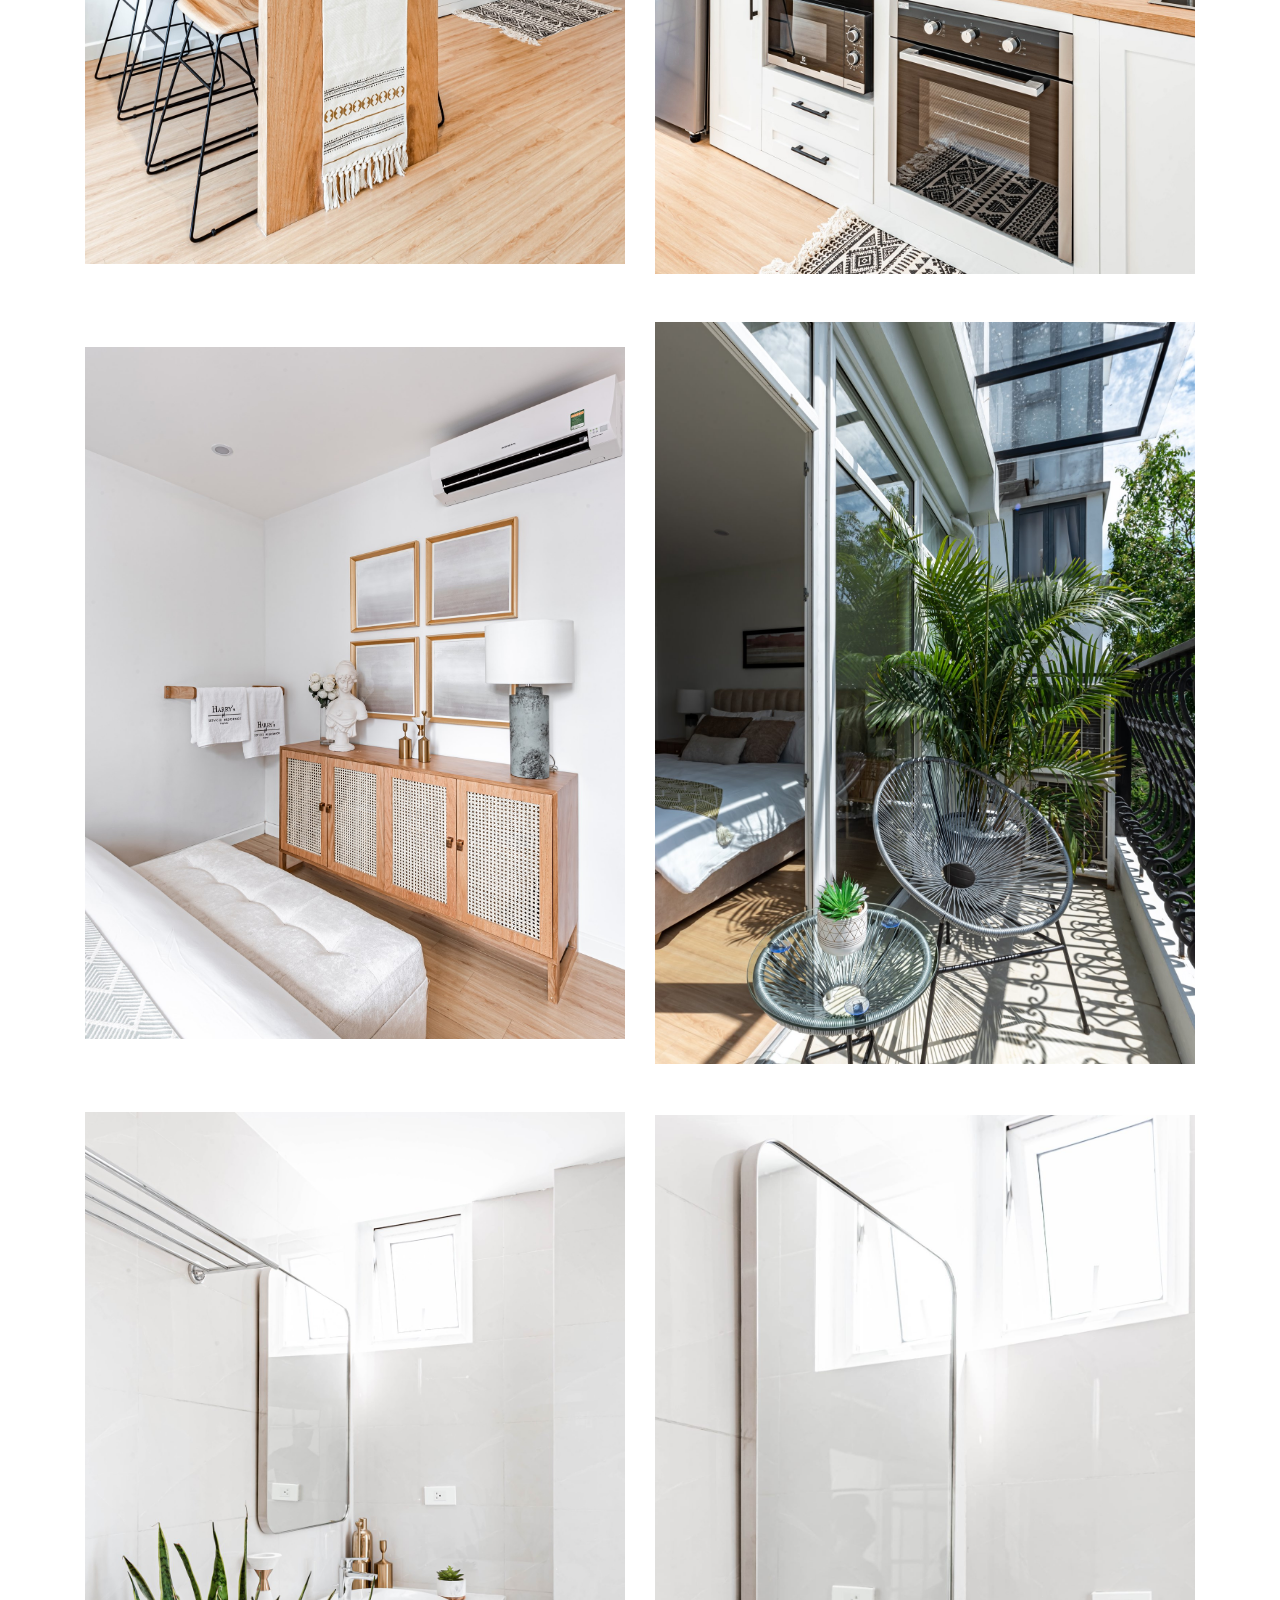
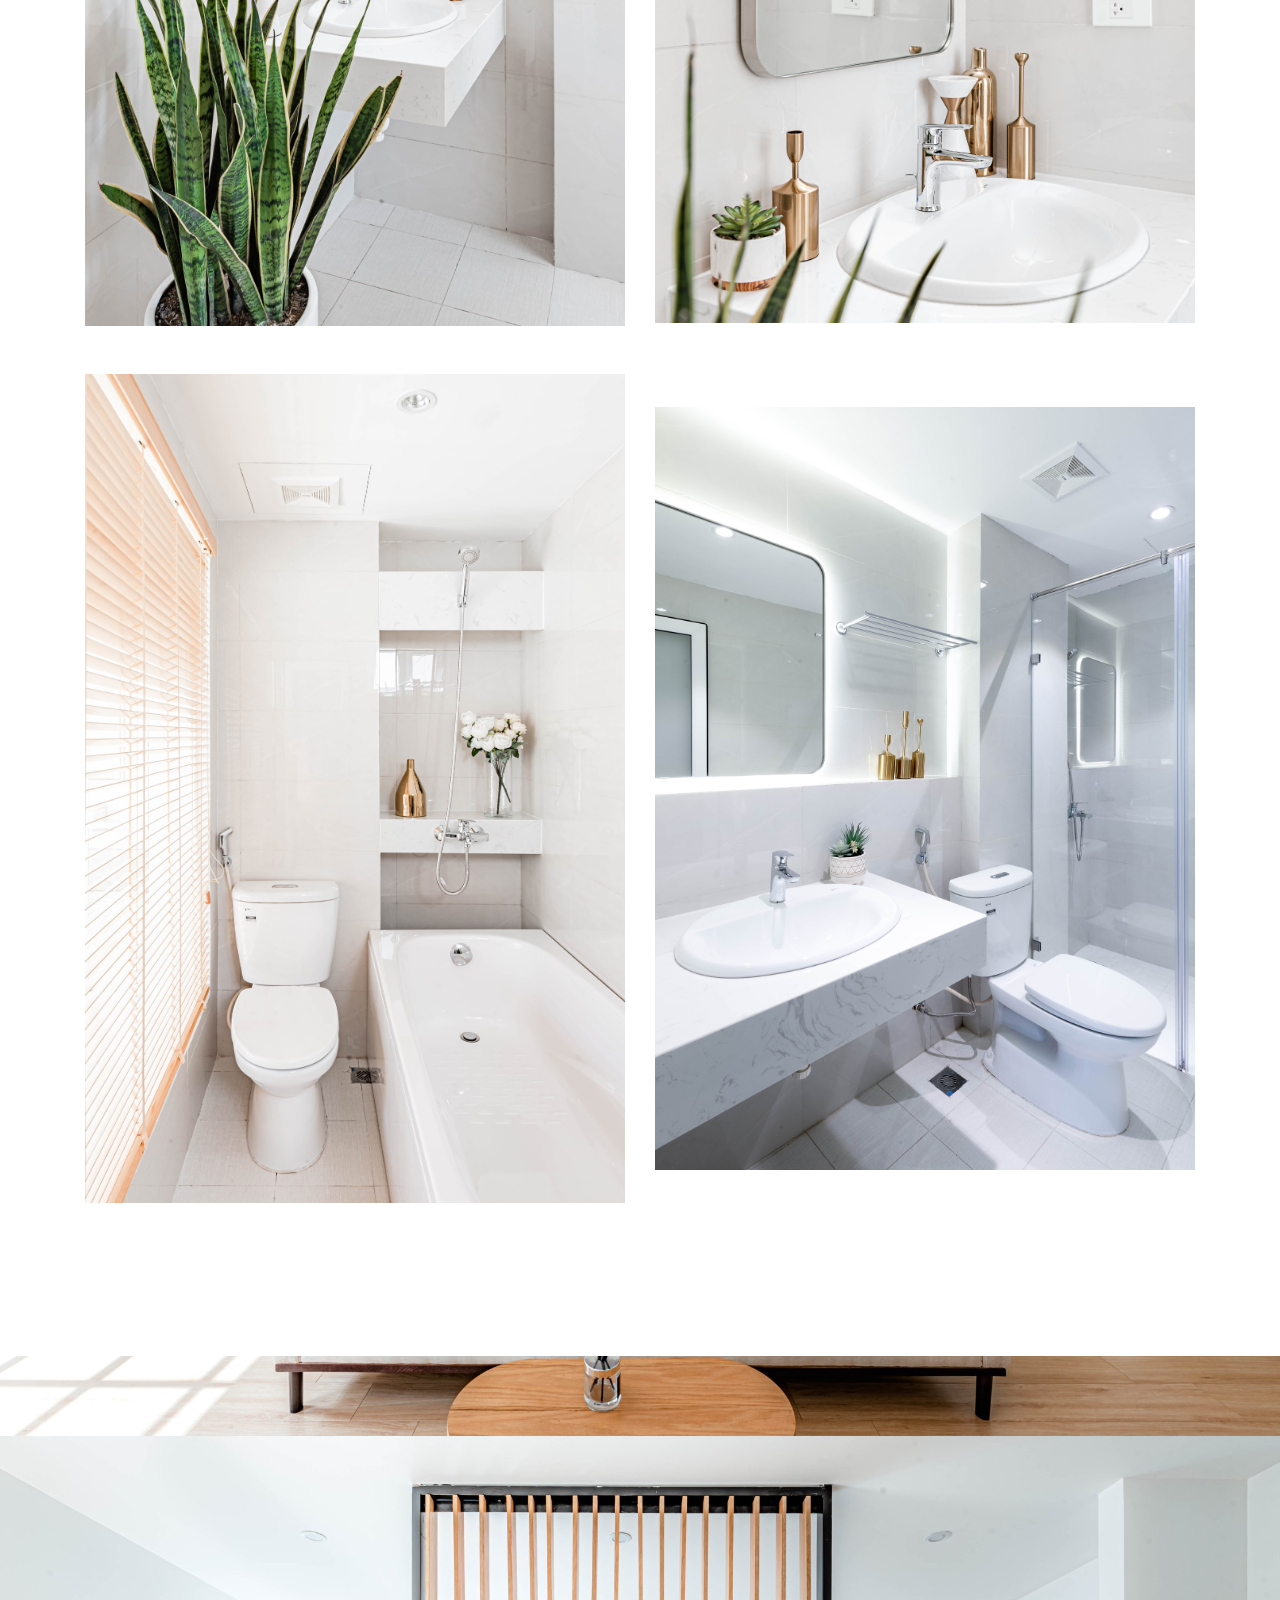
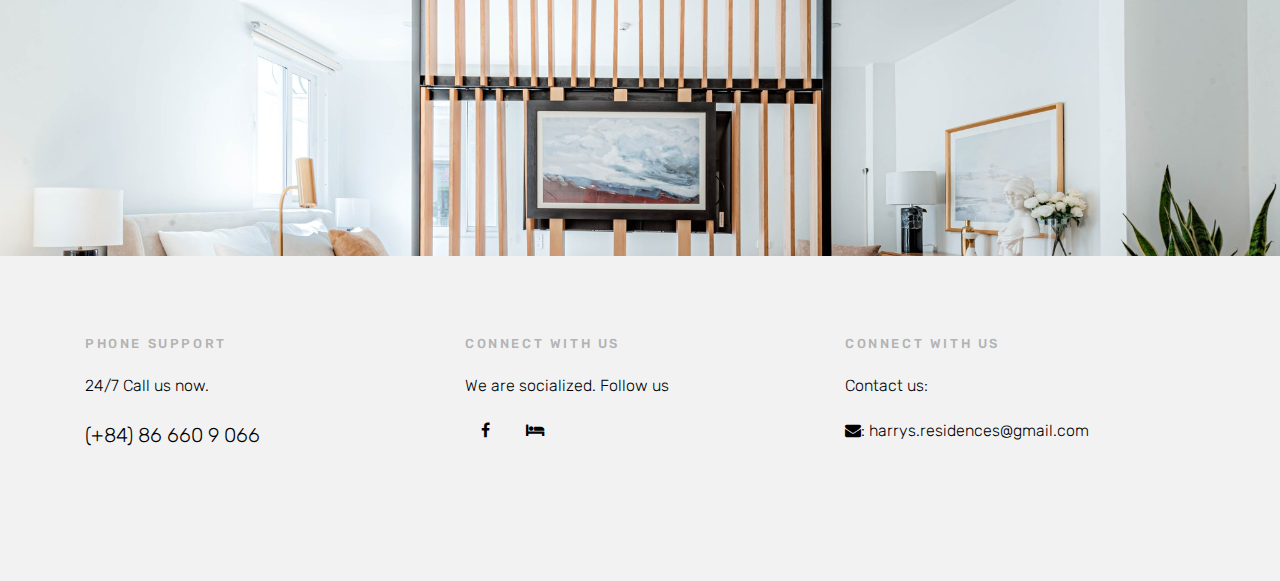
<file: Harry 2/luxury-hotel-master/rooms.html>
<!doctype html>
<html lang="en">

<head>
  <title>Harry's</title>
  <meta charset="utf-8">
  <meta name="viewport" content="width=device-width, initial-scale=1, shrink-to-fit=no">

  <link href="https://fonts.googleapis.com/css?family=Playfair+Display:400,700,900|Rubik:300,400,700" rel="stylesheet">

  <link rel="stylesheet" href="css/bootstrap.css">
  <link rel="stylesheet" href="css/animate.css">
  <link rel="stylesheet" href="css/owl.carousel.min.css">

  <link rel="stylesheet" href="fonts/ionicons/css/ionicons.min.css">
  <link rel="stylesheet" href="fonts/fontawesome/css/font-awesome.min.css">
  <link rel="stylesheet" href="css/magnific-popup.css">
  <link rel="stylesheet" href="css/logo.css">


  <!-- Theme Style -->
  <link rel="stylesheet" href="css/style.css">
</head>

<body>

  <header role="banner">

    <nav class="navbar navbar-expand-md navbar-dark bg-light">
      <div class="container">
        <button class="navbar-toggler" type="button" data-toggle="collapse" data-target="#navbarsExample05"
          aria-controls="navbarsExample05" aria-expanded="false" aria-label="Toggle navigation">
          <span class="navbar-toggler-icon"></span>
        </button>

        <div class="collapse navbar-collapse navbar-light" id="navbarsExample05">
          <ul class="navbar-nav mx-auto px-lg-5 px-0">
            <li class="nav-item">
              <a class="nav-link active" href="index.html">Home</a>
            </li>
            <li class="nav-item dropdown">
              <a class="nav-link active dropdown-toggle" href="rooms.html" id="dropdown04" data-toggle="dropdown"
                aria-haspopup="true" aria-expanded="false">Rooms</a>
              <div class="dropdown-menu" aria-labelledby="dropdown04">
                <a class="dropdown-item" href="rooms.html">2-bedroom appartments</a>
                <a class="dropdown-item" href="rooms2.html">Studio Room</a>
              </div>

            </li>
            <li class="nav-item">
              <a class="nav-link active" href="blog.html">Blog</a>
            </li>

            <li class="nav-item">
              <a class="nav-link active" href="about.html">About</a>
            </li>
            <li class="nav-item">
              <a class="nav-link active" href="contact.html">Contact</a>
            </li>


          </ul>

        </div>
      </div>
    </nav>
  </header>
  <!-- END header -->



  <section class="site-hero overlay" data-stellar-background-ratio="0.5"
    style="background-image: url(images/singlebed.jpg);">
    <div class="container">
      <div class="row align-items-center site-hero-inner justify-content-center">
        <div class="col-md-12 text-center">
          <a class="navbar-brand" href="index.html"><img src="images/logo1.png" alt="" class="logo"></a>
        </div>
      </div>
    </div>
  </section>
  <!-- END section -->


  <section class="site-section">
    <div class="container">
      <div class="row align-items-center">
        <div class="col-md-6">
          <div class="heading-wrap  element-animate">
            <h4 class="sub-heading">Stay with our luxury rooms</h4>
            <h2 class="heading">2-bedroom apartments</h2>
            <p class="">Experience 2-Bedroom with a large area, 2 separate bedrooms with bathtub and large
              balcony overlooking the Old Town will be the ideal choice for groups of friends and families to gather.
              In addition, the apartment is also suitable for product and fashion photography crews.
              The 90 square meter apartment includes:
            </p>

            <p>✔️ Separate bedroom, living room and kitchen</p>
            <p>✔️ Very large balcony overlooking the street</p>
            <p>✔️ Full kitchen with utensils and equipment</p>
            <p>✔️ Bathroom with bathtub</p>

          </div>
        </div>
        <div class="col-md-6">

          <p class="mb-5"><img src="images/pres1.jpg" alt="" class="img-fluid"></p>

        </div>
        <div class="col-md-6">

          <p class="mb-5"><img src="images/pres2.jpg" alt="" class="img-fluid"></p>

        </div>
        <div class="col-md-6">

          <p class="mb-5"><img src="images/pres3.jpg" alt="" class="img-fluid"></p>

        </div>
        <div class="col-md-6">

          <p class="mb-5"><img src="images/pres4.jpg" alt="" class="img-fluid"></p>

        </div>
        <div class="col-md-6">

          <p class="mb-5"><img src="images/pres5.jpg" alt="" class="img-fluid"></p>

        </div>
        <div class="col-md-6">

          <p class="mb-5"><img src="images/pres6.jpg" alt="" class="img-fluid"></p>

        </div>
        <div class="col-md-6">

          <p class="mb-5"><img src="images/pres7.jpg" alt="" class="img-fluid"></p>

        </div>
        <div class="col-md-6">

          <p class="mb-5"><img src="images/pres8.jpg" alt="" class="img-fluid"></p>

        </div>
        <div class="col-md-6">

          <p class="mb-5"><img src="images/pres9.jpg" alt="" class="img-fluid"></p>

        </div>
        <div class="col-md-6">

          <p class="mb-5"><img src="images/pres10.jpg" alt="" class="img-fluid"></p>

        </div>
        <div class="col-md-6">

          <p class="mb-5"><img src="images/pres11.jpg" alt="" class="img-fluid"></p>

        </div>
        <div class="col-md-6">

          <p class="mb-5"><img src="images/pres12.jpg" alt="" class="img-fluid"></p>

        </div>
        <div class="col-md-6">

          <p class="mb-5"><img src="images/pres13.jpg" alt="" class="img-fluid"></p>

        </div>
        <div class="col-md-6">

          <p class="mb-5"><img src="images/pres14.jpg" alt="" class="img-fluid"></p>

        </div>
        <div class="col-md-6">

          <p class="mb-5"><img src="images/pres15.jpg" alt="" class="img-fluid"></p>

        </div>
        <div class="col-md-6">

          <p class="mb-5"><img src="images/pres16.jpg" alt="" class="img-fluid"></p>

        </div>
        <div class="col-md-6">

          <p class="mb-5"><img src="images/pres17.jpg" alt="" class="img-fluid"></p>

        </div>
        <div class="col-md-6">

          <p class="mb-5"><img src="images/pres18.jpg" alt="" class="img-fluid"></p>

        </div>
        <div class="col-md-6">

          <p class="mb-5"><img src="images/pres19.jpg" alt="" class="img-fluid"></p>

        </div>
        <div class="col-md-6">

          <p class="mb-5"><img src="images/pres20.jpg" alt="" class="img-fluid"></p>

        </div>
        <div class="col-md-6">

          <p class="mb-5"><img src="images/pres21.jpg" alt="" class="img-fluid"></p>

        </div>
      </div>
    </div>
  </section>
  <!-- END section -->


  <section class="section-cover" data-stellar-background-ratio="0.5" style="background-image: url(images/studio1.jpg);">
    <div class="container">
      <div class="row justify-content-center align-items-center intro">
        <div class="col-md-9 text-center element-animate">
          <h2 style="color:black">Relax and Enjoy your Holiday</h2>

        </div>
      </div>
    </div>
  </section>
  <!-- END section -->

  <footer class="site-footer">
    <div class="container">
      <div class="row mb-5">
        <div class="col-md-4">
          <h3>Phone Support</h3>
          <p>24/7 Call us now.</p>
          <p class="lead"><a href="tel://">(+84) 86 660 9 066</a></p>
        </div>
        <div class="col-md-4">
          <h3>Connect With Us</h3>
          <p>We are socialized. Follow us</p>
          <p>
            <a href="https://www.facebook.com/HarrysResidence" class="pl-0 p-3"><span class="fa fa-facebook"></span></a>
            <a href="https://www.airbnb.co.in/users/45393910/listings" class="p-3"><span class="fa fa-bed"></span></a>
          </p>
        </div>
        <div class="col-md-4">
          <h3>Connect With Us</h3>
          <p>Contact us:</p>
          <p><span class="fa fa-envelope"></span>: harrys.residences@gmail.com</p>



        </div>
      </div>

    </div>
  </footer>
  <!-- END footer -->

  <!-- loader -->
  <div id="loader" class="show fullscreen"><svg class="circular" width="48px" height="48px">
      <circle class="path-bg" cx="24" cy="24" r="22" fill="none" stroke-width="4" stroke="#eeeeee" />
      <circle class="path" cx="24" cy="24" r="22" fill="none" stroke-width="4" stroke-miterlimit="10"
        stroke="#f4b214" />
    </svg></div>

  <script src="js/jquery-3.2.1.min.js"></script>
  <script src="js/jquery-migrate-3.0.0.js"></script>
  <script src="js/popper.min.js"></script>
  <script src="js/bootstrap.min.js"></script>
  <script src="js/owl.carousel.min.js"></script>
  <script src="js/jquery.waypoints.min.js"></script>
  <script src="js/jquery.stellar.min.js"></script>

  <script src="js/jquery.magnific-popup.min.js"></script>
  <script src="js/magnific-popup-options.js"></script>

  <script src="js/main.js"></script>
</body>

</html>
</file>
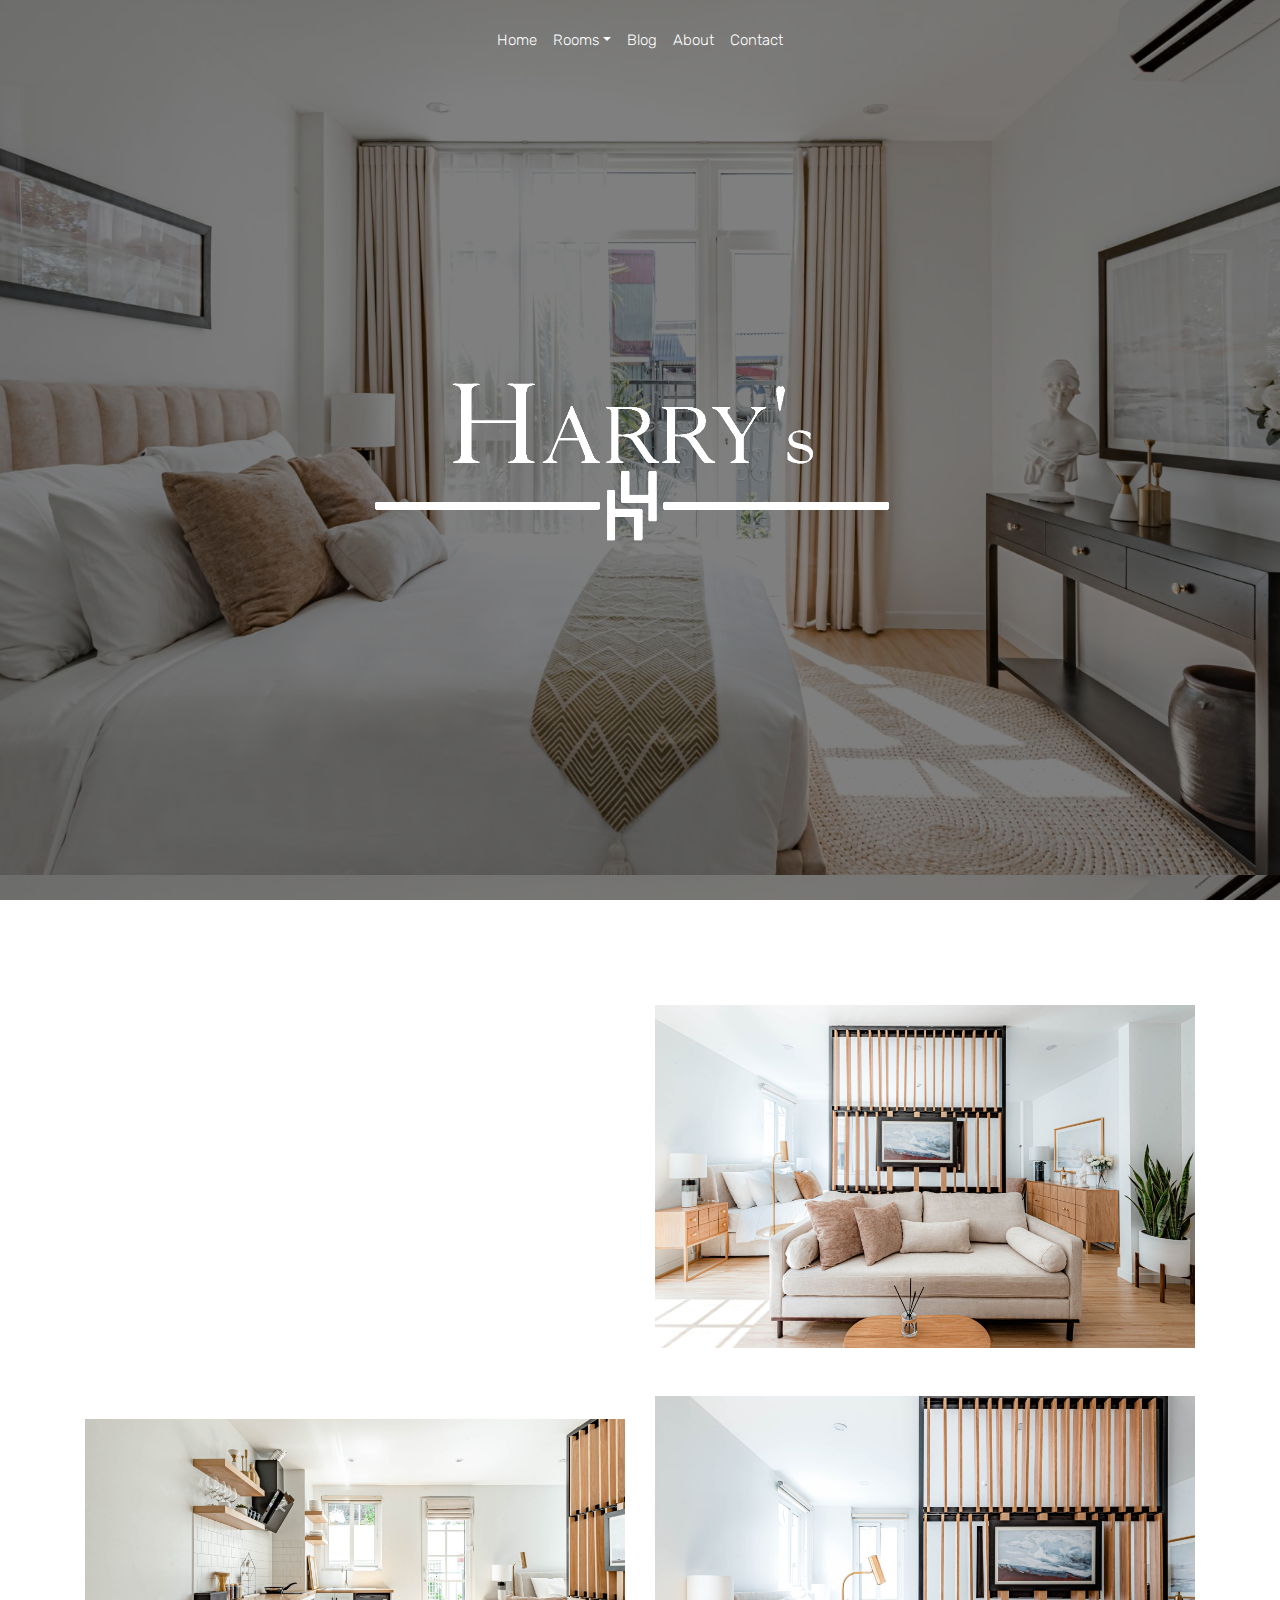
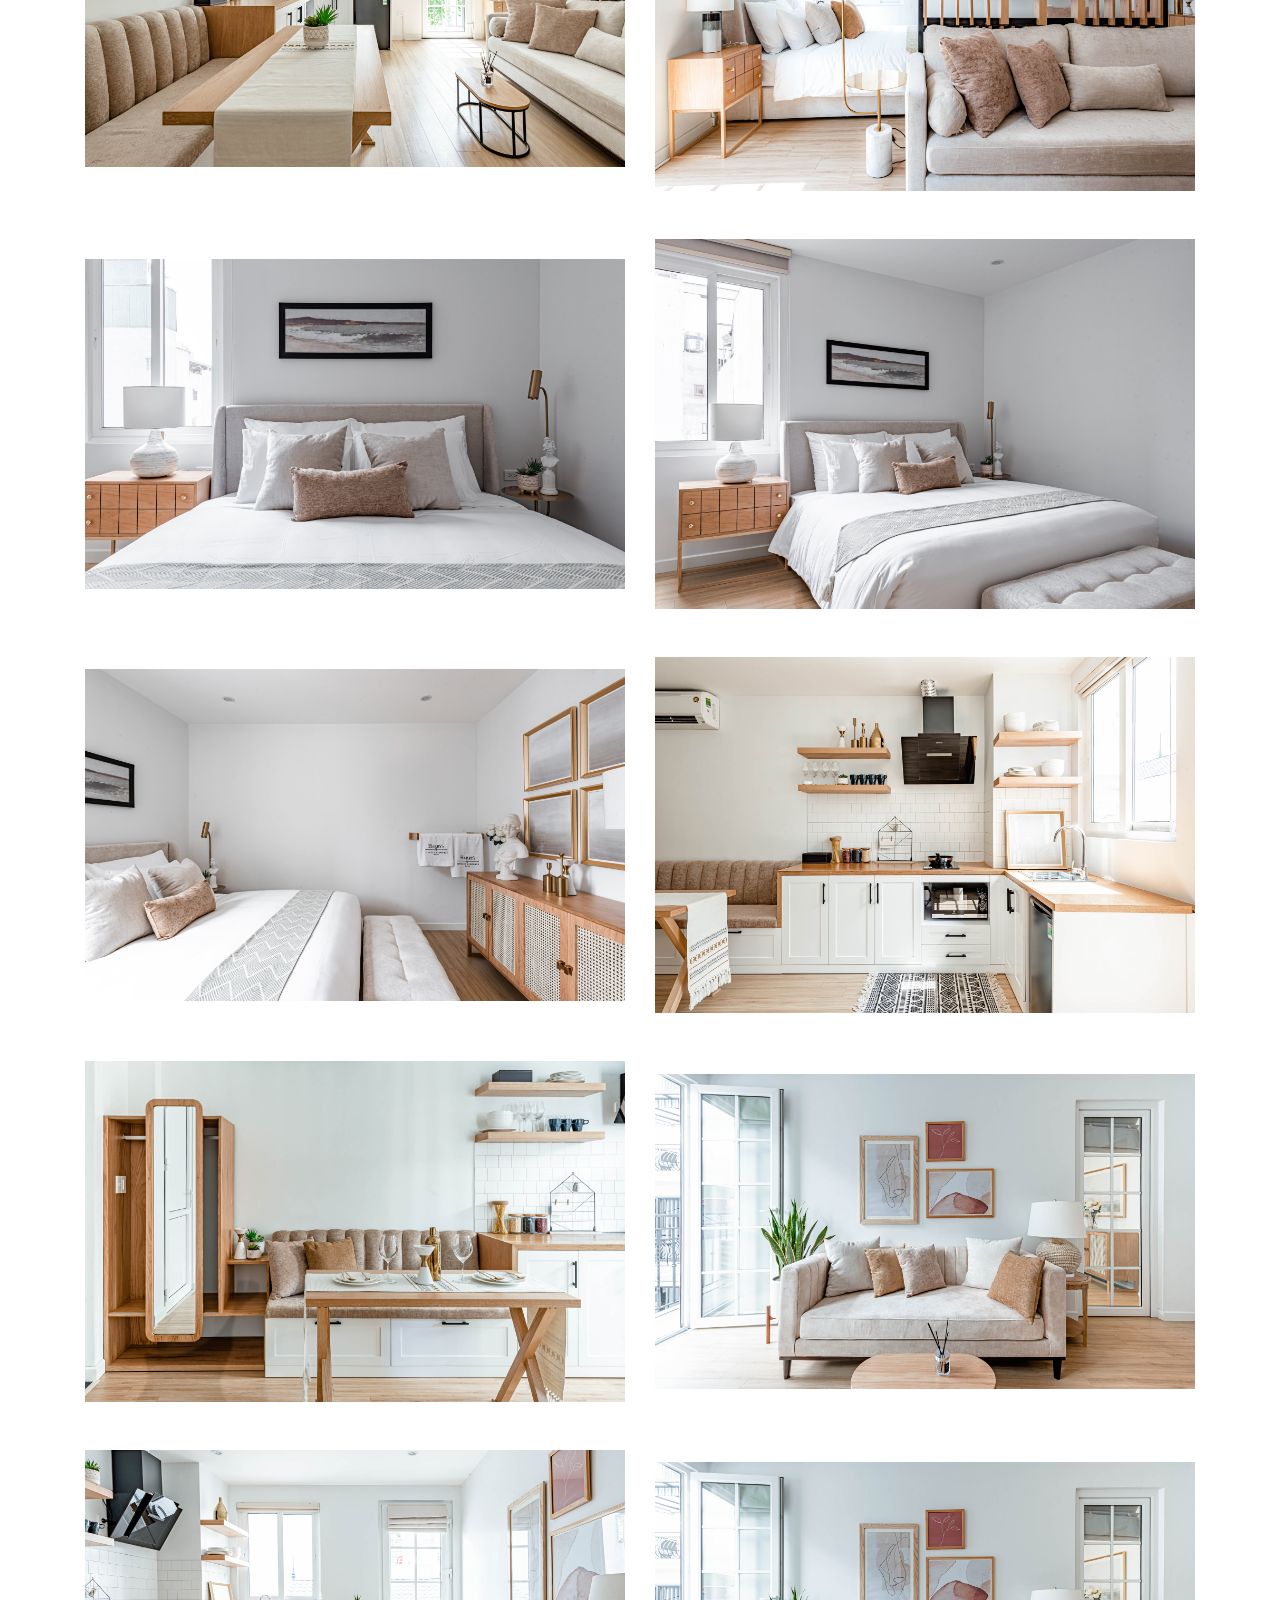
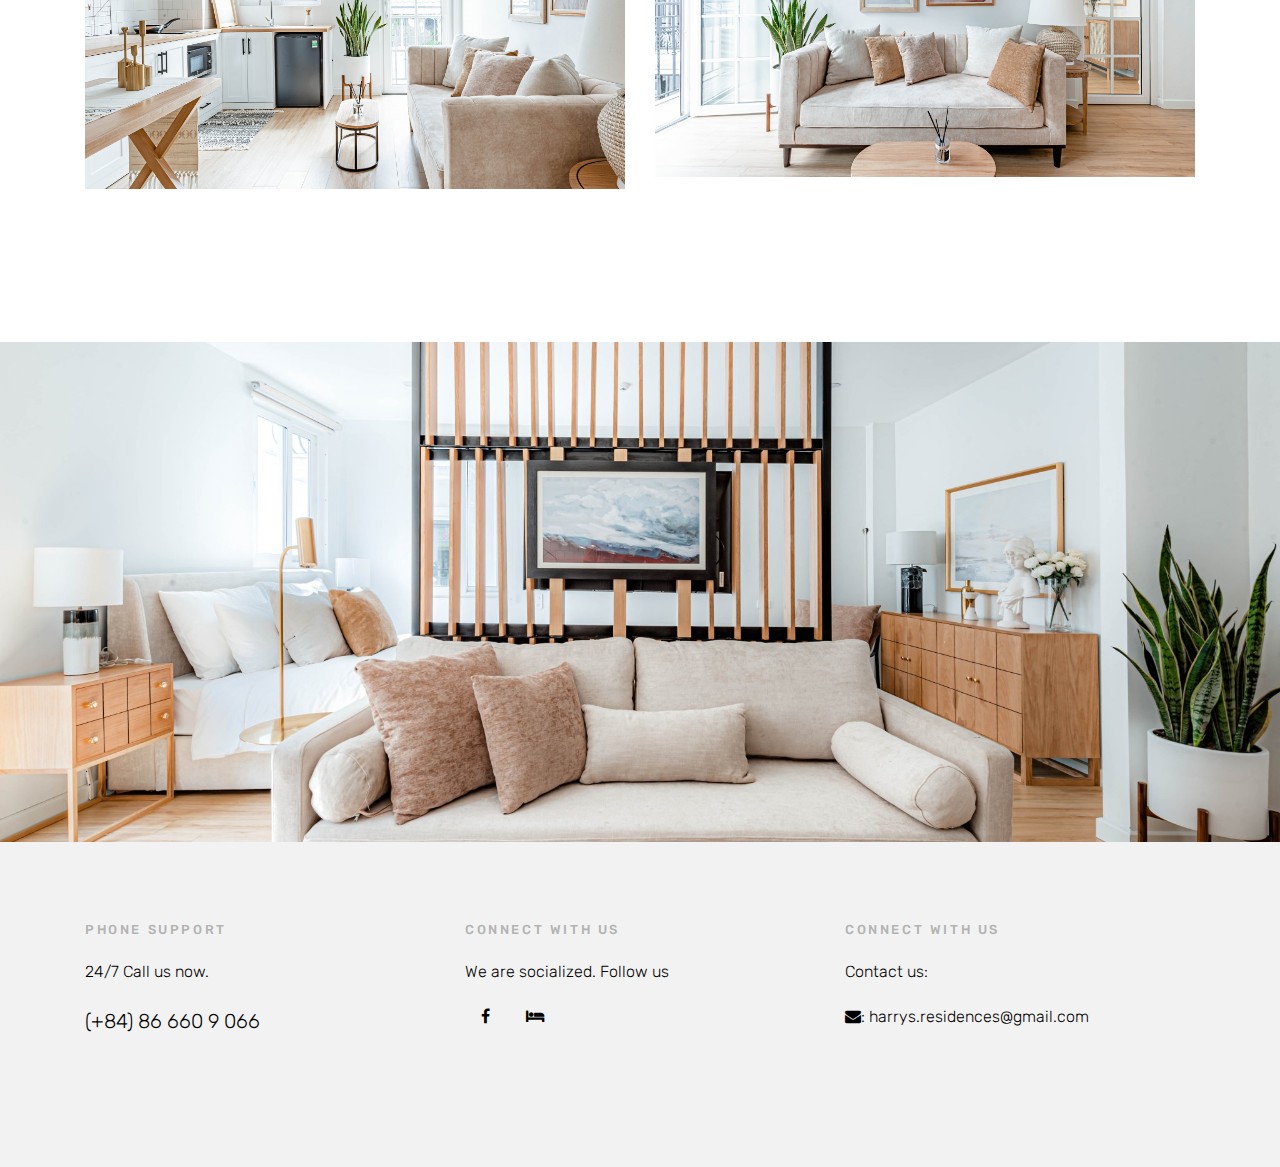
<file: Harry 2/luxury-hotel-master/rooms2.html>
<!doctype html>
<html lang="en">

<head>
  <title>Harry's</title>
  <meta charset="utf-8">
  <meta name="viewport" content="width=device-width, initial-scale=1, shrink-to-fit=no">

  <link href="https://fonts.googleapis.com/css?family=Playfair+Display:400,700,900|Rubik:300,400,700" rel="stylesheet">

  <link rel="stylesheet" href="css/bootstrap.css">
  <link rel="stylesheet" href="css/animate.css">
  <link rel="stylesheet" href="css/owl.carousel.min.css">

  <link rel="stylesheet" href="fonts/ionicons/css/ionicons.min.css">
  <link rel="stylesheet" href="fonts/fontawesome/css/font-awesome.min.css">
  <link rel="stylesheet" href="css/magnific-popup.css">
  <link rel="stylesheet" href="css/logo.css">
  <link rel="stylesheet" href="css/style.css">



  <!-- Theme Style -->
  <link rel="stylesheet" href="css/style.css">
</head>

<body>

  <header role="banner">

    <nav class="navbar navbar-expand-md navbar-dark bg-light">
      <div class="container">
        <button class="navbar-toggler" type="button" data-toggle="collapse" data-target="#navbarsExample05"
          aria-controls="navbarsExample05" aria-expanded="false" aria-label="Toggle navigation">
          <span class="navbar-toggler-icon"></span>
        </button>

        <div class="collapse navbar-collapse navbar-light" id="navbarsExample05">
          <ul class="navbar-nav mx-auto px-lg-5 px-0">
            <li class="nav-item">
              <a class="nav-link active" href="index.html">Home</a>
            </li>
            <li class="nav-item dropdown">
              <a class="nav-link active dropdown-toggle" href="rooms.html" id="dropdown04" data-toggle="dropdown"
                aria-haspopup="true" aria-expanded="false">Rooms</a>
              <div class="dropdown-menu" aria-labelledby="dropdown04">
                <a class="dropdown-item" href="rooms.html">2-bedroom apartments</a>
                <a class="dropdown-item" href="rooms2.html">Studio Room</a>
              </div>

            </li>
            <li class="nav-item">
              <a class="nav-link active" href="blog.html">Blog</a>
            </li>

            <li class="nav-item">
              <a class="nav-link active" href="about.html">About</a>
            </li>
            <li class="nav-item">
              <a class="nav-link active" href="contact.html">Contact</a>
            </li>


          </ul>

        </div>
      </div>
    </nav>
  </header>
  <!-- END header -->



  <section class="site-hero overlay" data-stellar-background-ratio="0.5"
    style="background-image: url(images/singlebed.jpg);">
    <div class="container">
      <div class="row align-items-center site-hero-inner justify-content-center">
        <div class="col-md-12 text-center">
          <a class="navbar-brand" href="index.html"><img src="images/logo1.png" alt="" class="logo"></a>
        </div>
      </div>
    </div>
  </section>
  <!-- END section -->


  <section class="site-section">
    <div class="container">
      <div class="row align-items-center">
        <div class="col-md-6">
          <div class="heading-wrap  element-animate">
            <h4 class="sub-heading">Stay with our luxury rooms</h4>
            <h2 class="heading">Studio room</h2>
            <p class="">Modern open plan super spacious apartment in historic Old Quarter . Panoramic view from the
              ROOFTOP GARDEN will give you the best views of City and full view of majestic Old Quarter. Hoan Kiem Lake,
              Coffee shops, museums, sightseeing within walking distance. Separate scullery/ laundry & full open plan
              kitchen. Private elevator and indoor parking included. Best apartment in Hanoi Old Quarter.
            </p>

            <p>Experience 1-Bedroom Appartment with a bath where you can relax and capture your best moments at
              𝐇𝐀𝐑𝐑𝐘'𝐬 𝐑𝐄𝐒𝐈𝐃𝐄𝐍𝐂𝐄.</p>



          </div>
        </div>
        <div class="col-md-6">

          <p class="mb-5"><img src="images/studio1.jpg" alt="" class="img-fluid"></p>

        </div>
        <div class="col-md-6">

          <p class="mb-5"><img src="images/studio2.jpg" alt="" class="img-fluid"></p>

        </div>
        <div class="col-md-6">

          <p class="mb-5"><img src="images/studio3.jpg" alt="" class="img-fluid"></p>

        </div>
        <div class="col-md-6">

          <p class="mb-5"><img src="images/studio4.jpg" alt="" class="img-fluid"></p>

        </div>
        <div class="col-md-6">

          <p class="mb-5"><img src="images/studio5.jpg" alt="" class="img-fluid"></p>

        </div>
        <div class="col-md-6">

          <p class="mb-5"><img src="images/studio7.jpg" alt="" class="img-fluid"></p>

        </div>
        <div class="col-md-6">

          <p class="mb-5"><img src="images/studio10.jpg" alt="" class="img-fluid"></p>

        </div>
        <div class="col-md-6">

          <p class="mb-5"><img src="images/studio12.jpg" alt="" class="img-fluid"></p>

        </div>
        <div class="col-md-6">

          <p class="mb-5"><img src="images/studio14.jpg" alt="" class="img-fluid"></p>

        </div>
        <div class="col-md-6">

          <p class="mb-5"><img src="images/studio15.jpg" alt="" class="img-fluid"></p>

        </div>
        <div class="col-md-6">

          <p class="mb-5"><img src="images/studio17.jpg" alt="" class="img-fluid"></p>

        </div>
      </div>
    </div>
  </section>
  <!-- END section -->


  <section class="section-cover" data-stellar-background-ratio="0.5" style="background-image: url(images/studio1.jpg);">
    <div class="container">
      <div class="row justify-content-center align-items-center intro">
        <div class="col-md-9 text-center element-animate">
          <h2 style="color:black">Relax and Enjoy your Holiday</h2>

        </div>
      </div>
    </div>
  </section>
  <!-- END section -->

  <footer class="site-footer">
    <div class="container">
      <div class="row mb-5">
        <div class="col-md-4">
          <h3>Phone Support</h3>
          <p>24/7 Call us now.</p>
          <p class="lead"><a href="tel://">(+84) 86 660 9 066</a></p>
        </div>
        <div class="col-md-4">
          <h3>Connect With Us</h3>
          <p>We are socialized. Follow us</p>
          <p>
            <a href="https://www.facebook.com/HarrysResidence" class="pl-0 p-3"><span class="fa fa-facebook"></span></a>
            <a href="https://www.airbnb.co.in/users/45393910/listings" class="p-3"><span class="fa fa-bed"></span></a>
          </p>
        </div>
        <div class="col-md-4">
          <h3>Connect With Us</h3>
          <p>Contact us:</p>
          <p><span class="fa fa-envelope"></span>: harrys.residences@gmail.com</p>



        </div>
      </div>

    </div>
  </footer>
  <!-- END footer -->

  <!-- loader -->
  <div id="loader" class="show fullscreen"><svg class="circular" width="48px" height="48px">
      <circle class="path-bg" cx="24" cy="24" r="22" fill="none" stroke-width="4" stroke="#eeeeee" />
      <circle class="path" cx="24" cy="24" r="22" fill="none" stroke-width="4" stroke-miterlimit="10"
        stroke="#f4b214" />
    </svg></div>

  <script src="js/jquery-3.2.1.min.js"></script>
  <script src="js/jquery-migrate-3.0.0.js"></script>
  <script src="js/popper.min.js"></script>
  <script src="js/bootstrap.min.js"></script>
  <script src="js/owl.carousel.min.js"></script>
  <script src="js/jquery.waypoints.min.js"></script>
  <script src="js/jquery.stellar.min.js"></script>

  <script src="js/jquery.magnific-popup.min.js"></script>
  <script src="js/magnific-popup-options.js"></script>

  <script src="js/main.js"></script>
</body>

</html>
</file>
<file: Harry 2/luxury-hotel-master/css/logo.css>
.logo{
    width: 60%;
    margin:auto;
}
</file>
<file: Harry 2/luxury-hotel-master/css/style.css>
body {
  background: #fff;
  font-family: "Rubik", arial, sans-serif;
  font-weight: 300;
  font-size: 15px;
  line-height: 1.8;
  color: #6c757d;
}

a {
  -webkit-transition: .3s all ease;
  -o-transition: .3s all ease;
  transition: .3s all ease;
  text-decoration: none;
}

a:hover {
  text-decoration: none;
}

h1, h2, h3, h4, h5 {
  color: #000;
  font-family: "Playfair Display", times, serif;
}

header {
  position: absolute;
  top: 0;
  left: 0;
  width: 100%;
  z-index: 5;
}

header .navbar-brand {
  text-transform: uppercase;
  letter-spacing: .2em;
  font-weight: 400;
  color: #fff !important;
}

header .navbar {
  padding-top: 0;
  padding-bottom: 0;
  background: transparent !important;
}

@media (max-width: 991.98px) {
  header .navbar {
    background: rgba(0, 0, 0, 0.4) !important;
    padding-top: .5rem;
    padding-bottom: .5rem;
  }
}

header .navbar .nav-link {
  padding: 1.7rem 1rem;
  outline: none !important;
}

@media (max-width: 991.98px) {
  header .navbar .nav-link {
    padding: .5rem .5rem;
  }
}

header .navbar .nav-link:hover {
  color: #fff !important;
}

header .navbar .nav-link.active {
  color: #fff !important;
}

header .navbar .cta {
  float: right;
}

header .navbar .cta > a {
  margin-top: -12px;
  position: relative;
}

@media (max-width: 767.98px) {
  header .navbar .cta > a {
    margin-top: inherit;
  }
}

header .navbar .cta > a span {
  display: inline-block;
  padding: 10px 20px;
  border: 2px solid #ccc;
}

header .navbar .dropdown.show > a {
  color: #fff !important;
}

header .navbar .dropdown-menu {
  font-size: 14px;
  border-radius: 4px;
  border: none;
  -webkit-box-shadow: 0 2px 30px 0px rgba(0, 0, 0, 0.2);
  box-shadow: 0 2px 30px 0px rgba(0, 0, 0, 0.2);
  min-width: 13em;
  margin-top: -10px;
}

header .navbar .dropdown-menu:before {
  bottom: 100%;
  left: 10%;
  border: solid transparent;
  content: " ";
  height: 0;
  width: 0;
  position: absolute;
  pointer-events: none;
  border-bottom-color: #fff;
  border-width: 10px;
}

@media (max-width: 1199.98px) {
  header .navbar .dropdown-menu:before {
    display: none;
  }
}

header .navbar .dropdown-menu .dropdown-item:hover {
  background: #b99365;
  color: #fff;
}

header .navbar .dropdown-menu .dropdown-item.active {
  background: #b99365;
  color: #fff;
}

header .navbar .dropdown-menu a {
  padding-top: 7px;
  padding-bottom: 7px;
}

header .navbar.navbar-light .nav-link {
  color: #fff;
}

header .navbar.navbar-light .nav-link.active {
  color: #fff;
}

.site-hero {
  background-size: cover;
  background-position: center center;
  min-height: 750px;
  height: 100vh;
}

.site-hero > .container {
  position: relative;
  z-index: 2;
}

.site-hero.overlay {
  position: relative;
}

.site-hero.overlay:before {
  content: "";
  background: rgba(0, 0, 0, 0.5);
  width: 100%;
  z-index: 1;
  position: absolute;
  top: 0;
  left: 0;
  right: 0;
  bottom: 0;
}

.site-hero.overlay h1, .site-hero.overlay p {
  color: #fff;
}

.site-hero.overlay h1 {
  font-size: 60px;
}

@media (max-width: 1199.98px) {
  .site-hero.overlay h1 {
    font-size: 40px;
  }
}

.site-hero.overlay p {
  font-size: 30px;
}

@media (max-width: 1199.98px) {
  .site-hero.overlay p {
    font-size: 20px;
  }
}

.site-hero .site-hero-inner {
  min-height: 750px;
  height: 100vh;
}

.room {
  background: #fff;
  margin-bottom: 30px;
}

.room figure {
  position: relative;
  float: left;
  overflow: hidden;
}

.room figure:after {
  position: absolute;
  top: 0;
  left: 0;
  right: 0;
  bottom: 0;
  background: #000;
  opacity: .5;
  content: "";
}

.room figure .overlap-text {
  z-index: 99;
  position: absolute;
  bottom: 20px;
  left: 20px;
  color: #fff;
  text-transform: uppercase;
  font-size: 13px;
}

.room .media-body {
  padding: 30px;
  border: 1px solid #e6e6e6;
  border-top: none;
}

.room .media-body .room-specs {
  margin: 0;
  padding: 0;
}

.room .media-body .room-specs li {
  display: inline-block;
  list-style: none;
  margin: 0;
  padding: 0 20px 20px 0;
}

.room .media-body .room-specs li span {
  font-size: 30px;
  position: relative;
  top: 4px;
  margin-right: 10px;
}

.room-thumbnail-absolute {
  position: relative;
}

.room-thumbnail-absolute .room {
  position: relative;
}

.room-thumbnail-absolute .room.bg {
  position: relative;
  height: 47.8%;
  width: 100%;
  background-size: cover;
}

.room-thumbnail-absolute .room.bg:last-child {
  margin-bottom: 0;
}

.room-thumbnail-absolute .room .pricing-from {
  margin-left: 10px;
  padding: 5px 10px;
  background: #ffc107;
  border-radius: 4px;
  font-size: 13px;
}

.room-thumbnail-absolute .room:after {
  position: absolute;
  top: 0;
  left: 0;
  right: 0;
  bottom: 0;
  background: #000;
  opacity: .5;
  content: "";
}

.room-thumbnail-absolute .room .overlap-text {
  bottom: 20px;
  left: 20px;
  width: 100%;
  position: absolute;
  z-index: 10;
}

.room-thumbnail-absolute .room .overlap-text span {
  color: #fff;
  text-transform: uppercase;
  font-size: 13px;
}

.site-hero-innerpage, .site-hero-innerpage .site-hero-inner {
  min-height: 550px;
  height: 50vh;
}

.site-section {
  padding: 7em 0;
}

#search-form .search-input {
  width: calc(100% - 160px);
  height: 55px;
  border-radius: 0;
  padding-left: 20px;
  padding-right: 20px;
  border: none;
}

#search-form .search-input:hover, #search-form .search-input:active, #search-form .search-input:focus {
  border: none;
}

#search-form button {
  height: 55px;
  width: 160px;
  border-radius: 0;
}

.img-bg {
  background-size: cover;
}

@media (max-width: 767.98px) {
  .img-md-fluid {
    width: 100%;
  }
}

.feature-destination, .slider-wrap {
  position: relative;
  z-index: 10;
  margin-top: -50px;
  margin-bottom: 50px;
}

.feature-destination .img-bg, .slider-wrap .img-bg {
  margin-bottom: 30px;
  display: block;
  height: 300px;
  position: relative;
  top: 0;
  -webkit-transition: .2s all ease;
  -o-transition: .2s all ease;
  transition: .2s all ease;
}

.feature-destination .img-bg:before, .slider-wrap .img-bg:before {
  content: "";
  top: 0;
  left: 0;
  bottom: 0;
  right: 0;
  background: #000;
  opacity: .1;
  position: absolute;
  -webkit-transition: .3s all ease;
  -o-transition: .3s all ease;
  transition: .3s all ease;
}

.feature-destination .img-bg .text, .slider-wrap .img-bg .text {
  position: absolute;
  top: 50%;
  left: 50%;
  text-align: center;
  width: 80%;
  -webkit-transform: translate(-50%, -50%);
  -ms-transform: translate(-50%, -50%);
  transform: translate(-50%, -50%);
}

.feature-destination .img-bg .text .icon, .slider-wrap .img-bg .text .icon {
  color: #fff;
  font-size: 30px;
  position: relative;
  -webkit-transition: .3s all ease;
  -o-transition: .3s all ease;
  transition: .3s all ease;
  top: 0;
}

.feature-destination .img-bg .text h2, .slider-wrap .img-bg .text h2 {
  -webkit-transition: .3s all ease;
  -o-transition: .3s all ease;
  transition: .3s all ease;
  margin: 0;
  padding: 0;
  font-size: 18px;
  font-weight: 400;
  color: #fff;
  top: 0px;
  position: relative;
}

.feature-destination .img-bg .text p, .slider-wrap .img-bg .text p {
  color: #fff;
  opacity: 0;
  top: 10px;
  visibility: hidden;
  font-size: 13px;
  position: relative;
  -webkit-transition: .3s all ease;
  -o-transition: .3s all ease;
  transition: .3s all ease;
}

.feature-destination .img-bg:hover, .feature-destination .img-bg:focus, .slider-wrap .img-bg:hover, .slider-wrap .img-bg:focus {
  top: -10px;
  -webkit-box-shadow: 2px 0 20px 0 rgba(0, 0, 0, 0.4);
  box-shadow: 2px 0 20px 0 rgba(0, 0, 0, 0.4);
}

.feature-destination .img-bg:hover .text .icon, .feature-destination .img-bg:focus .text .icon, .slider-wrap .img-bg:hover .text .icon, .slider-wrap .img-bg:focus .text .icon {
  top: -10px;
}

.feature-destination .img-bg:hover .text h2, .feature-destination .img-bg:focus .text h2, .slider-wrap .img-bg:hover .text h2, .slider-wrap .img-bg:focus .text h2 {
  top: -10px;
}

.feature-destination .img-bg:hover .text p, .feature-destination .img-bg:focus .text p, .slider-wrap .img-bg:hover .text p, .slider-wrap .img-bg:focus .text p {
  top: 0;
  opacity: .5;
  visibility: visible;
}

.feature-destination .img-bg:hover:before, .feature-destination .img-bg:focus:before, .slider-wrap .img-bg:hover:before, .slider-wrap .img-bg:focus:before {
  opacity: .4;
}

.slider-wrap {
  margin-top: 0;
}

.slider-wrap .img-bg:hover {
  top: 0;
}

.btn-play-wrap .btn-play {
  width: 70px;
  height: 70px;
  line-height: 50px;
  border: 2px solid #fff;
  border-radius: 50%;
  display: inline-block;
  text-align: center;
  position: relative;
}

.btn-play-wrap .btn-play span {
  position: absolute;
  top: 50%;
  left: 50%;
  font-size: 40px;
  -webkit-transform: translate(-30%, -50%);
  -ms-transform: translate(-30%, -50%);
  transform: translate(-30%, -50%);
  color: #fff;
}

.section-cover {
  background-size: cover;
  position: relative;
  background-position: top left;
}

.section-cover, .section-cover .intro {
  height: 500px;
}

.section-cover p {
  color: #fff;
}

.section-cover h2 {
  color: #fff;
  font-size: 50px;
}

.top-destination .place {
  display: block;
  -webkit-transition: .3s all ease;
  -o-transition: .3s all ease;
  transition: .3s all ease;
}

.top-destination .place:hover, .top-destination .place:focus {
  opacity: .7;
}

.top-destination .place img {
  max-width: 100%;
  margin-bottom: 20px;
}

.top-destination .place h2 {
  font-size: 18px;
  line-height: 1.5;
}

.top-destination .place p {
  font-size: 13px;
  color: #ccc;
}

.btn, .form-control {
  outline: none;
  -webkit-box-shadow: none !important;
  box-shadow: none !important;
  border-radius: 0;
}

.btn:focus, .btn:active, .form-control:focus, .form-control:active {
  outline: none;
}

.form-control {
  -webkit-box-shadow: none !important;
  box-shadow: none !important;
}

textarea.form-control {
  height: inherit;
}

.btn {
  -webkit-transition: .3s all ease;
  -o-transition: .3s all ease;
  transition: .3s all ease;
  padding: 12px 30px;
  text-transform: uppercase;
  letter-spacing: .15em;
}

.btn.btn-black {
  background: #000;
  color: #fff;
}

.btn.btn-primary {
  color: #fff;
  border-width: 2px;
}

.btn.btn-primary:hover, .btn.btn-primary:active, .btn.btn-primary:focus {
  border-color: #c9ac88;
  background: #c9ac88;
}

.btn.btn-sm {
  font-size: 12px;
}

.btn.btn-outline-primary {
  border-width: 2px;
  color: #b99365;
}

.btn.btn-outline-primary:hover, .btn.btn-outline-primary:focus, .btn.btn-outline-primary:active {
  color: #fff;
}

.btn.btn-outline-white {
  border-width: 2px;
  border-color: #fff;
  color: #fff;
}

.btn.btn-outline-white:hover, .btn.btn-outline-white:focus {
  background: #fff;
  color: #000;
  border-width: 2px;
}

.btn:hover {
  -webkit-box-shadow: 0 3px 10px -2px rgba(0, 0, 0, 0.2) !important;
  box-shadow: 0 3px 10px -2px rgba(0, 0, 0, 0.2) !important;
}

.custom-icon {
  font-size: 70px;
  color: #b99365;
}

.no-nav .owl-nav {
  display: none;
}

.owl-carousel .owl-item {
  opacity: .4;
}

.owl-carousel .owl-item.active {
  opacity: 1;
}

.owl-carousel .owl-nav {
  position: absolute;
  top: 50%;
  width: 100%;
}

.owl-carousel .owl-nav .owl-prev,
.owl-carousel .owl-nav .owl-next {
  position: absolute;
  -webkit-transform: translateY(-50%);
  -ms-transform: translateY(-50%);
  transform: translateY(-50%);
  margin-top: -10px;
}

.owl-carousel .owl-nav .owl-prev:hover, .owl-carousel .owl-nav .owl-prev:focus, .owl-carousel .owl-nav .owl-prev:active,
.owl-carousel .owl-nav .owl-next:hover,
.owl-carousel .owl-nav .owl-next:focus,
.owl-carousel .owl-nav .owl-next:active {
  outline: none;
}

.owl-carousel .owl-nav .owl-prev span:before,
.owl-carousel .owl-nav .owl-next span:before {
  font-size: 40px;
}

.owl-carousel .owl-nav .owl-prev {
  left: 30px !important;
}

.owl-carousel .owl-nav .owl-next {
  right: 30px !important;
}

.owl-carousel .owl-dots {
  text-align: center;
}

.owl-carousel .owl-dots .owl-dot {
  width: 10px;
  height: 10px;
  margin: 5px;
  border-radius: 50%;
  background: #e6e6e6;
}

.owl-carousel .owl-dots .owl-dot.active {
  background: #b99365;
}

.owl-carousel.home-slider {
  z-index: 1;
  position: relative;
}

.owl-carousel.home-slider .owl-nav {
  opacity: 0;
  visibility: hidden;
  -webkit-transition: .3s all ease;
  -o-transition: .3s all ease;
  transition: .3s all ease;
}

.owl-carousel.home-slider .owl-nav button {
  color: #fff;
}

.owl-carousel.home-slider:focus .owl-nav, .owl-carousel.home-slider:hover .owl-nav {
  opacity: 1;
  visibility: visible;
}

.owl-carousel.home-slider .slider-item {
  background-size: cover;
  background-repeat: no-repeat;
  background-position: center center;
  height: calc(100vh - 117px);
  min-height: 700px;
  position: relative;
}

.owl-carousel.home-slider .slider-item:before {
  position: absolute;
  top: 0;
  left: 0;
  right: 0;
  bottom: 0;
  background: rgba(0, 0, 0, 0.2);
  content: "";
}

.owl-carousel.home-slider .slider-item .slider-text {
  color: #fff;
  height: calc(100vh - 117px);
  min-height: 700px;
}

.owl-carousel.home-slider .slider-item .slider-text .child-name {
  font-size: 40px;
  color: #fff;
}

.owl-carousel.home-slider .slider-item .slider-text h1 {
  font-size: 40px;
  color: #fff;
  line-height: 1.2;
  font-weight: 800 !important;
  text-transform: uppercase;
}

@media (max-width: 991.98px) {
  .owl-carousel.home-slider .slider-item .slider-text h1 {
    font-size: 40px;
  }
}

.owl-carousel.home-slider .slider-item .slider-text p {
  font-size: 20px;
  line-height: 1.5;
  font-weight: 300;
  color: white;
}

.owl-carousel.home-slider .slider-item.dark .child-name {
  color: #000;
}

.owl-carousel.home-slider .slider-item.dark h1 {
  color: #000;
}

.owl-carousel.home-slider .slider-item.dark p {
  color: #000;
}

.owl-carousel.home-slider.inner-page .slider-item {
  height: calc(50vh - 117px);
  min-height: 350px;
}

.owl-carousel.home-slider.inner-page .slider-item .slider-text {
  color: #fff;
  height: calc(50vh - 117px);
  min-height: 350px;
}

.owl-carousel.home-slider .owl-dots {
  position: absolute;
  bottom: 100px;
  width: 100%;
}

.owl-carousel.home-slider .owl-dots .owl-dot {
  width: 10px;
  height: 10px;
  margin: 5px;
  border-radius: 50%;
  border: 2px solid rgba(255, 255, 255, 0.5);
  outline: none !important;
  position: relative;
  -webkit-transition: .3s all ease;
  -o-transition: .3s all ease;
  transition: .3s all ease;
}

.owl-carousel.home-slider .owl-dots .owl-dot.active {
  border: 2px solid white;
}

.owl-carousel.home-slider .owl-dots .owl-dot.active span {
  background: white;
}

.owl-carousel.major-caousel .owl-stage-outer {
  padding-top: 30px;
  padding-bottom: 30px;
}

.owl-carousel.major-caousel .owl-nav .owl-prev, .owl-carousel.major-caousel .owl-nav .owl-next {
  -webkit-transition: .3s all ease;
  -o-transition: .3s all ease;
  transition: .3s all ease;
  color: #495057;
}

.owl-carousel.major-caousel .owl-nav .owl-prev:hover, .owl-carousel.major-caousel .owl-nav .owl-prev:focus, .owl-carousel.major-caousel .owl-nav .owl-next:hover, .owl-carousel.major-caousel .owl-nav .owl-next:focus {
  color: #6c757d;
  outline: none;
}

.owl-carousel.major-caousel .owl-nav .owl-prev.disabled, .owl-carousel.major-caousel .owl-nav .owl-next.disabled {
  color: #dee2e6;
}

.owl-carousel.major-caousel .owl-nav .owl-prev {
  left: -60px !important;
}

.owl-carousel.major-caousel .owl-nav .owl-next {
  right: -60px !important;
}

.owl-carousel.major-caousel .owl-dots {
  bottom: -30px !important;
  position: relative;
}

.owl-custom-nav {
  float: right;
  position: relative;
  z-index: 10;
}

.owl-custom-nav .owl-custom-prev,
.owl-custom-nav .owl-custom-next {
  padding: 10px;
  font-size: 30px;
  background: #ccc;
  line-height: 0;
  width: 60px;
  text-align: center;
  display: inline-block;
}

.box {
  overflow: hidden;
  border-radius: 4px;
  display: block;
}

.box img {
  border-top-left-radius: 4px;
  border-top-right-radius: 4px;
  -webkit-transition: .3s all ease;
  -o-transition: .3s all ease;
  transition: .3s all ease;
}

.box .box-body {
  padding: 20px;
  border: 1px solid #e9ecef;
  border-top: none;
  border-bottom-left-radius: 4px;
  border-bottom-right-radius: 4px;
  -webkit-transition: .3s all ease;
  -o-transition: .3s all ease;
  transition: .3s all ease;
}

.box h2 {
  font-size: 18px;
  font-family: "Rubik", arial, sans-serif;
  -webkit-transition: .3s all ease;
  -o-transition: .3s all ease;
  transition: .3s all ease;
}

.box.hover:hover img, .box.hover:focus img {
  margin-top: -20px;
}

.box.hover:hover .box-body, .box.hover:focus .box-body {
  background: #b99365;
  color: #fff;
  padding: 30px 20px;
  border-color: #b99365;
}

.box.hover:hover h2, .box.hover:focus h2 {
  color: #fff;
}

.breadcrumb-custom {
  background: none;
  padding: 0;
}

.breadcrumb-custom li a {
  color: #b99365;
}

.breadcrumb-custom li a:hover {
  color: #fff;
}

.breadcrumb-custom li.active {
  color: #fff;
}

.breadcrumb-custom li.breadcrumb-item + .breadcrumb-item:before {
  content: "/";
  color: rgba(255, 255, 255, 0.3);
}

.pagination {
  float: none;
  display: inline-block;
}

.pagination li {
  display: inline-block;
}

.post-entry {
  margin-bottom: 30px;
}

.post-entry .body-text {
  padding: 30px;
  background: #fff;
}

.post-entry .body-text .category {
  position: relative;
  padding-bottom: 10px;
  margin-bottom: 10px;
  text-transform: uppercase;
  font-size: 12px;
  letter-spacing: .2em;
  color: #ccc;
}

.post-entry .body-text .category:after {
  content: "";
  left: 0;
  width: 50px;
  height: 1px;
  background: #000;
  position: absolute;
  bottom: 0;
}

.children-info li {
  display: block;
  margin-bottom: 15px;
  padding-bottom: 15px;
  border-bottom: 1px dotted #dee2e6;
}

.sidebar {
  padding-left: 5em;
}

@media (max-width: 991.98px) {
  .sidebar {
    padding-left: 15px;
  }
}

.sidebar-box {
  margin-bottom: 4em;
  font-size: 15px;
  width: 100%;
  float: left;
  background: #fff;
}

.sidebar-box *:last-child {
  margin-bottom: 0;
}

.sidebar-box .heading {
  font-size: 18px;
  margin-bottom: 30px;
  padding-bottom: 20px;
  border-bottom: 1px solid #e6e6e6;
}

.tags {
  padding: 0;
  margin: 0;
  font-weight: 400;
}

.tags li {
  padding: 0;
  margin: 0 4px 4px 0;
  float: left;
  display: inline-block;
}

.tags li a {
  float: left;
  display: block;
  border-radius: 4px;
  padding: 2px 6px;
  color: gray;
  background: #f2f2f2;
}

.tags li a:hover {
  color: #fff;
  background: #b99365;
}

.sidebar-box {
  margin-bottom: 30px;
  padding: 25px;
  font-size: 15px;
  width: 100%;
  border-radius: 7px;
  float: left;
  background: #fff;
}

.sidebar-box ul li {
  list-style: none;
}

.sidebar-box *:last-child {
  margin-bottom: 0;
}

.sidebar-box h3 {
  font-size: 18px;
  margin-bottom: 15px;
}

.categories, .sidelink {
  padding: 0;
}

.categories li, .sidelink li {
  position: relative;
  margin-bottom: 10px;
  padding-bottom: 10px;
  border-bottom: 1px dotted #dee2e6;
}

.categories li:last-child, .sidelink li:last-child {
  margin-bottom: 0;
  border-bottom: none;
  padding-bottom: 0;
}

.categories li a, .sidelink li a {
  display: block;
}

.categories li a span, .sidelink li a span {
  position: absolute;
  right: 0;
  top: 0;
  color: #ccc;
}

.categories li.active a, .sidelink li.active a {
  color: #000;
  font-style: italic;
}

.cover_1 {
  background-size: cover;
  background-position: center center;
  padding: 7em 0;
}

.cover_1 .sub-heading {
  color: rgba(255, 255, 255, 0.7);
  font-size: 22px;
}

.cover_1 .heading {
  font-size: 50px;
  color: white;
  font-weight: 300;
}

.heading-wrap .heading {
  font-size: 50px;
  margin-bottom: 30px;
}

.heading-wrap .sub-heading {
  font-size: 12px;
  text-transform: uppercase;
  letter-spacing: .1em;
  color: #ccc;
  font-family: "Rubik", arial, sans-serif;
}

.stretch-section .video {
  display: block;
  position: relative;
  -webkit-box-shadow: 4px 4px 70px -20px rgba(0, 0, 0, 0.5);
  box-shadow: 4px 4px 70px -20px rgba(0, 0, 0, 0.5);
}

.media-feature {
  padding: 30px;
  -webkit-transition: .2s all ease-out;
  -o-transition: .2s all ease-out;
  transition: .2s all ease-out;
  background: #fff;
  z-index: 1;
  position: relative;
  border-bottom: 10px solid transparent;
  border-radius: 4px;
  font-size: 15px;
}

.media-feature .icon {
  font-size: 60px;
  color: #b99365;
}

.media-feature h3 {
  font-size: 16px;
  text-transform: uppercase;
}

.media-feature:hover, .media-feature:focus {
  -webkit-box-shadow: 0 2px 20px -3px rgba(0, 0, 0, 0.1);
  box-shadow: 0 2px 20px -3px rgba(0, 0, 0, 0.1);
  -webkit-transform: scale(1.05);
  -ms-transform: scale(1.05);
  transform: scale(1.05);
  z-index: 2;
  border-bottom: 10px solid #b99365;
}

.media-custom {
  background: #fff;
  -webkit-transition: .3s all ease;
  -o-transition: .3s all ease;
  transition: .3s all ease;
  margin-bottom: 30px;
  position: relative;
  top: 0;
}

.media-custom .meta-post {
  color: #ced4da;
  font-size: 13px;
  text-transform: uppercase;
}

.media-custom > a {
  position: relative;
  overflow: hidden;
  display: block;
}

.media-custom .meta-chat {
  color: #ced4da;
}

.media-custom .meta-chat:hover {
  color: #6c757d;
}

.media-custom img {
  -webkit-transition: .3s all ease;
  -o-transition: .3s all ease;
  transition: .3s all ease;
}

.media-custom:focus, .media-custom:hover {
  top: -2px;
  -webkit-box-shadow: 0 2px 40px 0 rgba(0, 0, 0, 0.2);
  box-shadow: 0 2px 40px 0 rgba(0, 0, 0, 0.2);
}

.media-custom:focus img, .media-custom:hover img {
  -webkit-transform: scale(1.1);
  -ms-transform: scale(1.1);
  transform: scale(1.1);
}

.media-custom .media-body {
  padding: 30px;
}

.media-custom .media-body h3 {
  font-size: 20px;
}

.media-custom .media-body p:last-child {
  margin-bottom: 0;
}

#accordion .card {
  font-size: 15px;
  border-color: #dee2e6;
}

#accordion .card h5 a {
  display: block;
  text-align: left;
  text-decoration: none;
  color: #b99365;
  position: relative;
  -webkit-box-shadow: 0 3px 10px -2px rgba(0, 0, 0, 0.2) !important;
  box-shadow: 0 3px 10px -2px rgba(0, 0, 0, 0.2) !important;
  border-radius: 0;
}

#accordion .card h5 a .icon {
  position: absolute;
  right: 20px;
  top: 50%;
  -webkit-transform: translateY(-50%) rotate(-180deg);
  -ms-transform: translateY(-50%) rotate(-180deg);
  transform: translateY(-50%) rotate(-180deg);
  -webkit-transition: .3s all ease;
  -o-transition: .3s all ease;
  transition: .3s all ease;
}

#accordion .card h5 a:hover {
  text-decoration: none;
  -webkit-box-shadow: 0 3px 10px -2px rgba(0, 0, 0, 0.2) !important;
  box-shadow: 0 3px 10px -2px rgba(0, 0, 0, 0.2) !important;
}

#accordion .card h5 a.collapsed {
  color: #000;
  -webkit-box-shadow: none !important;
  box-shadow: none !important;
}

#accordion .card h5 a.collapsed .icon {
  right: 20px;
  top: 50%;
  -webkit-transform: translateY(-50%);
  -ms-transform: translateY(-50%);
  transform: translateY(-50%);
}

#accordion .card h5 a.collapsed:hover {
  text-decoration: none;
  -webkit-box-shadow: 0 3px 10px -2px rgba(0, 0, 0, 0.2) !important;
  box-shadow: 0 3px 10px -2px rgba(0, 0, 0, 0.2) !important;
}

#accordion .card .card-body {
  padding-top: 15px;
}

.media-testimonial img {
  width: 100px;
  border-radius: 50%;
}

.media-testimonial blockquote p {
  font-size: 20px;
  color: #000;
  font-style: italic;
}

.list-unstyled.check li {
  position: relative;
  padding-left: 30px;
  line-height: 1.3;
  margin-bottom: 10px;
}

.list-unstyled.check li:before {
  color: #17a2b8;
  left: 0;
  font-family: "Ionicons";
  content: "\f122";
  position: absolute;
}

#modalAppointment .modal-content {
  border-radius: 0;
  border: none;
}

#modalAppointment .modal-body, #modalAppointment .modal-footer {
  padding: 40px;
}

.site-footer {
  padding: 5em 0;
  background: #f2f2f2;
  font-size: 16px;
}

.site-footer h3 {
  margin-bottom: 20px;
  font-family: "Rubik", arial, sans-serif;
  font-size: 13px;
  letter-spacing: .2em;
  color: #b3b3b3;
  text-transform: uppercase;
}

.site-footer .list-unstyled li {
  margin-bottom: 15px;
}

.site-footer .list-unstyled li h3 {
  font-size: 16px;
  font-weight: normal;
  font-family: "Rubik", arial, sans-serif;
}

.site-footer p {
  color: #000;
}

.site-footer p:last-child {
  margin-bottom: 0;
}

.site-footer a {
  color: #000;
}

.site-footer a:hover {
  opacity: .4;
}

.site-footer .footer-link li {
  line-height: 1.5;
  margin-bottom: 15px;
}

.site-footer hr {
  width: 100%;
}

.subscribe .form-group {
  position: relative;
}

.subscribe input[type="email"] {
  padding-right: 40px;
}

.subscribe button {
  border: none;
  background: none;
  cursor: pointer;
  right: 10px;
  top: 50%;
  -webkit-transform: translateY(-50%);
  -ms-transform: translateY(-50%);
  transform: translateY(-50%);
  position: absolute;
}

.subscribe button span {
  font-size: 30px;
}

.search-form-wrap {
  margin-bottom: 5em;
  display: block;
}

.search-form .form-group {
  position: relative;
}

.search-form .form-group #s {
  padding-right: 50px;
  background: #f7f7f7;
  padding: 15px 15px;
  border: none;
}

.search-form .icon {
  position: absolute;
  top: 50%;
  right: 20px;
  -webkit-transform: translateY(-50%);
  -ms-transform: translateY(-50%);
  transform: translateY(-50%);
}

.post-entry-sidebar .post-meta {
  font-size: 14px;
  color: #b3b3b3;
}

.post-entry-sidebar ul {
  padding: 0;
  margin: 0;
}

.post-entry-sidebar ul li {
  list-style: none;
  padding: 0 0 20px 0;
  margin: 0 0 20px 0;
}

.post-entry-sidebar ul li a {
  display: table;
}

.post-entry-sidebar ul li a img {
  width: 90px;
}

.post-entry-sidebar ul li a img, .post-entry-sidebar ul li a .text {
  display: table-cell;
  vertical-align: middle;
}

.post-entry-sidebar ul li a .text h4 {
  font-size: 18px;
}

.comment-form-wrap {
  clear: both;
}

.comment-list {
  padding: 0;
  margin: 0;
}

.comment-list .children {
  padding: 50px 0 0 40px;
  margin: 0;
  float: left;
  width: 100%;
}

.comment-list li {
  padding: 0;
  margin: 0 0 30px 0;
  float: left;
  width: 100%;
  clear: both;
  list-style: none;
}

.comment-list li .vcard {
  width: 80px;
  float: left;
}

.comment-list li .vcard img {
  width: 50px;
  border-radius: 50%;
}


.comment-list li .comment-body {
  float: right;
  width: calc(100% - 80px);
}

.comment-list li .comment-body h3 {
  font-size: 20px;
}

.comment-list li .comment-body .meta {
  text-transform: uppercase;
  font-size: 13px;
  letter-spacing: .1em;
  color: #ccc;
}

.comment-list li .comment-body .reply {
  padding: 5px 10px;
  background: #e6e6e6;
  color: #000;
  text-transform: uppercase;
  font-size: 14px;
}

.comment-list li .comment-body .reply:hover {
  color: #000;
  background: #e3e3e3;
}

.blog-entry-footer .post-meta {
  color: gray;
  font-size: 15px;
}

.border-t {
  border-top: 1px solid #f8f9fa;
}

.copyright {
  font-size: 14px;
}

.element-animate {
  opacity: 0;
  visibility: hidden;
}

#loader {
  position: fixed;
  width: 96px;
  height: 96px;
  left: 50%;
  top: 50%;
  -webkit-transform: translate(-50%, -50%);
  -ms-transform: translate(-50%, -50%);
  transform: translate(-50%, -50%);
  background-color: rgba(255, 255, 255, 0.9);
  -webkit-box-shadow: 0px 24px 64px rgba(0, 0, 0, 0.24);
  box-shadow: 0px 24px 64px rgba(0, 0, 0, 0.24);
  border-radius: 16px;
  opacity: 0;
  visibility: hidden;
  -webkit-transition: opacity .2s ease-out, visibility 0s linear .2s;
  -o-transition: opacity .2s ease-out, visibility 0s linear .2s;
  transition: opacity .2s ease-out, visibility 0s linear .2s;
  z-index: 1000;
}

#loader.fullscreen {
  padding: 0;
  left: 0;
  top: 0;
  width: 100%;
  height: 100%;
  -webkit-transform: none;
  -ms-transform: none;
  transform: none;
  background-color: #fff;
  border-radius: 0;
  -webkit-box-shadow: none;
  box-shadow: none;
}

#loader.show {
  -webkit-transition: opacity .4s ease-out, visibility 0s linear 0s;
  -o-transition: opacity .4s ease-out, visibility 0s linear 0s;
  transition: opacity .4s ease-out, visibility 0s linear 0s;
  visibility: visible;
  opacity: 1;
}

#loader .circular {
  -webkit-animation: loader-rotate 2s linear infinite;
  animation: loader-rotate 2s linear infinite;
  position: absolute;
  left: calc(50% - 24px);
  top: calc(50% - 24px);
  display: block;
  -webkit-transform: rotate(0deg);
  -ms-transform: rotate(0deg);
  transform: rotate(0deg);
}

#loader .path {
  stroke-dasharray: 1, 200;
  stroke-dashoffset: 0;
  -webkit-animation: loader-dash 1.5s ease-in-out infinite;
  animation: loader-dash 1.5s ease-in-out infinite;
  stroke-linecap: round;
}


@-webkit-keyframes loader-rotate {
  100% {
    -webkit-transform: rotate(360deg);
    transform: rotate(360deg);
  }
}

@keyframes loader-rotate {
  100% {
    -webkit-transform: rotate(360deg);
    transform: rotate(360deg);
  }
}

@-webkit-keyframes loader-dash {
  0% {
    stroke-dasharray: 1, 200;
    stroke-dashoffset: 0;
  }
  50% {
    stroke-dasharray: 89, 200;
    stroke-dashoffset: -35px;
  }
  100% {
    stroke-dasharray: 89, 200;
    stroke-dashoffset: -136px;
  }
}

@keyframes loader-dash {
  0% {
    stroke-dasharray: 1, 200;
    stroke-dashoffset: 0;
  }
  50% {
    stroke-dasharray: 89, 200;
    stroke-dashoffset: -35px;
  }
  100% {
    stroke-dasharray: 89, 200;
    stroke-dashoffset: -136px;
  }
}
</file>
